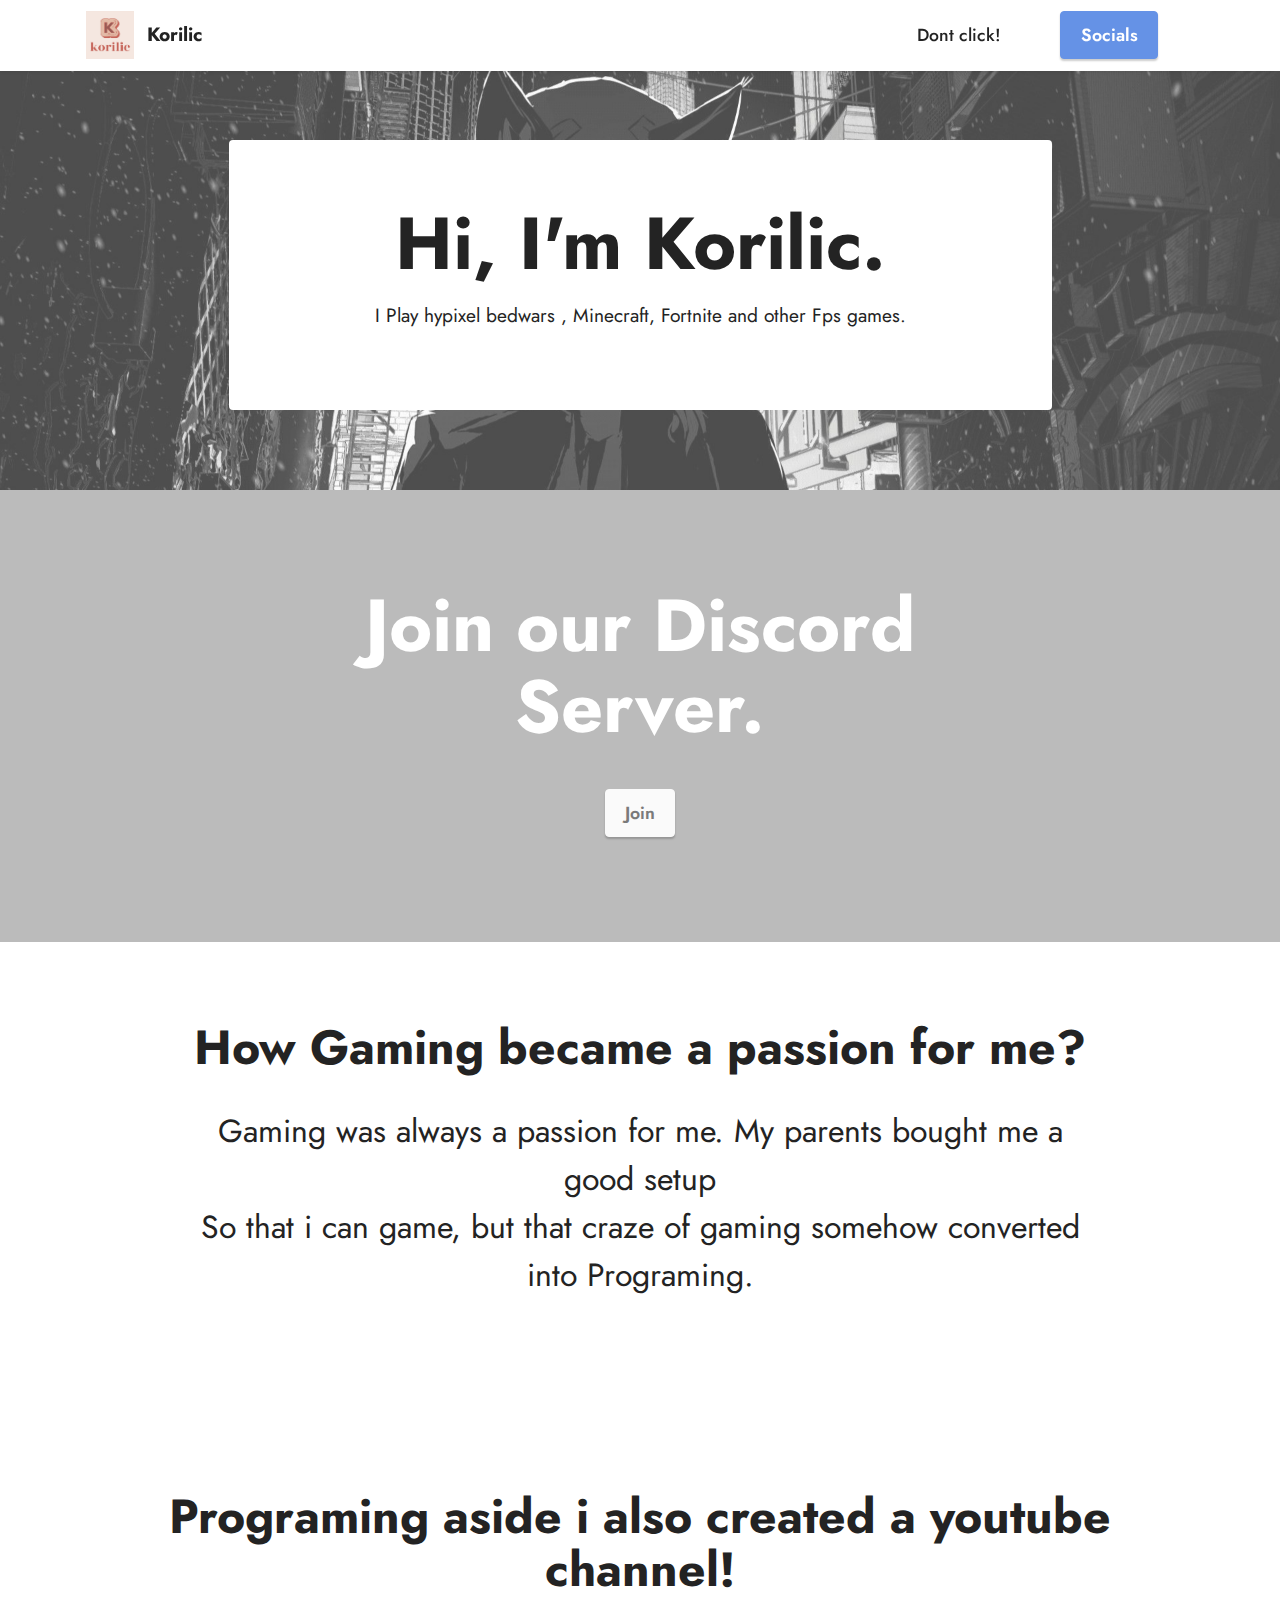
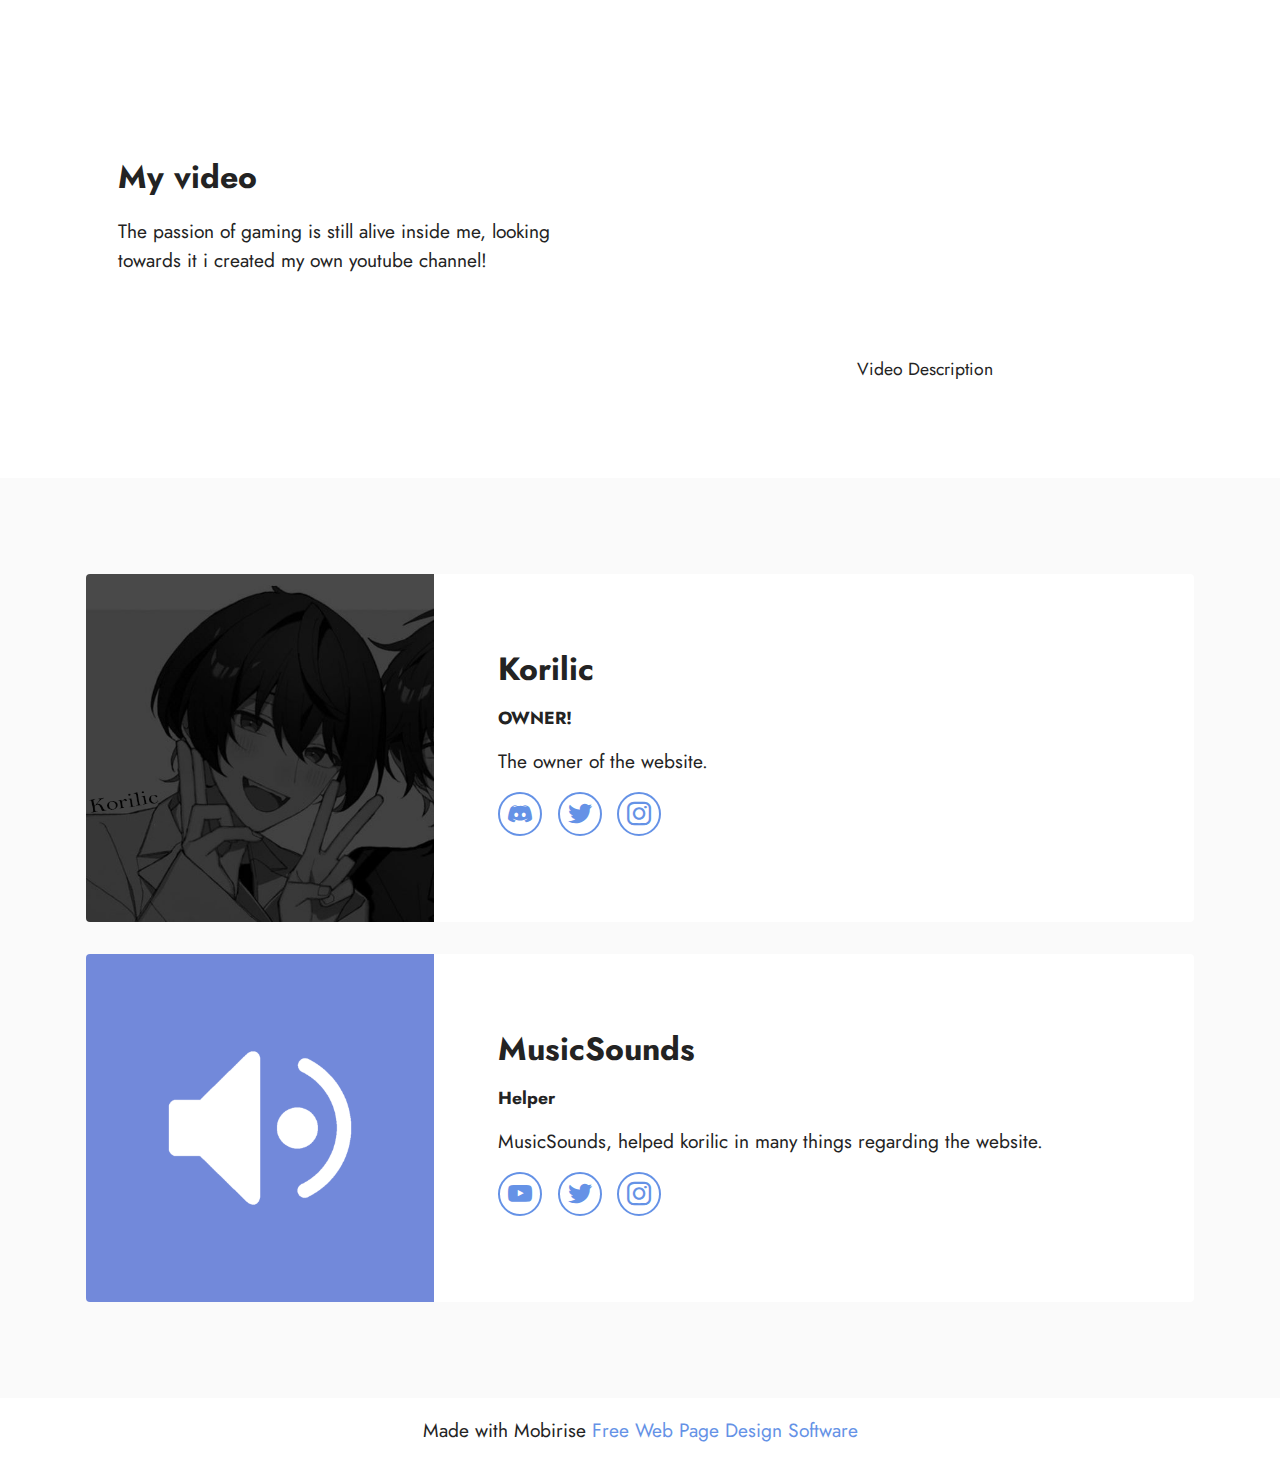
<file: index.html>
<!DOCTYPE html>
<html  >
<head>
  <!-- Site made with Mobirise Website Builder v5.6.8, https://mobirise.com -->
  <meta charset="UTF-8">
  <meta http-equiv="X-UA-Compatible" content="IE=edge">
  <meta name="generator" content="Mobirise v5.6.8, mobirise.com">
  <meta name="twitter:card" content="summary_large_image"/>
  <meta name="twitter:image:src" content="">
  <meta property="og:image" content="">
  <meta name="twitter:title" content="About">
  <meta name="viewport" content="width=device-width, initial-scale=1, minimum-scale=1">
  <link rel="shortcut icon" href="assets/images/screenshot-78.png" type="image/x-icon">
  <meta name="description" content="">
  
  
  <title>About</title>
  <link rel="stylesheet" href="assets/bootstrap/css/bootstrap.min.css">
  <link rel="stylesheet" href="assets/bootstrap/css/bootstrap-grid.min.css">
  <link rel="stylesheet" href="assets/bootstrap/css/bootstrap-reboot.min.css">
  <link rel="stylesheet" href="assets/parallax/jarallax.css">
  <link rel="stylesheet" href="assets/dropdown/css/style.css">
  <link rel="stylesheet" href="assets/socicon/css/styles.css">
  <link rel="stylesheet" href="assets/theme/css/style.css">
  <link rel="preload" href="https://fonts.googleapis.com/css?family=Jost:100,200,300,400,500,600,700,800,900,100i,200i,300i,400i,500i,600i,700i,800i,900i&display=swap" as="style" onload="this.onload=null;this.rel='stylesheet'">
  <noscript><link rel="stylesheet" href="https://fonts.googleapis.com/css?family=Jost:100,200,300,400,500,600,700,800,900,100i,200i,300i,400i,500i,600i,700i,800i,900i&display=swap"></noscript>
  <link rel="preload" as="style" href="assets/mobirise/css/mbr-additional.css"><link rel="stylesheet" href="assets/mobirise/css/mbr-additional.css" type="text/css">
  
  
  
  
</head>
<body>
  
  <section data-bs-version="5.1" class="menu menu2 cid-t9h3QOpby7" once="menu" id="menu2-a">
    
    <nav class="navbar navbar-dropdown navbar-fixed-top navbar-expand-lg">
        <div class="container">
            <div class="navbar-brand">
                <span class="navbar-logo">
                    <a href="https://mobiri.se">
                        <img src="assets/images/screenshot-78.png" alt="Mobirise Website Builder" style="height: 3rem;">
                    </a>
                </span>
                <span class="navbar-caption-wrap"><a class="navbar-caption text-black text-primary display-7" href="https://www.youtube.com/watch?v=CF3telHn9Hw" target="_blank">Korilic</a></span>
            </div>
            <button class="navbar-toggler" type="button" data-toggle="collapse" data-bs-toggle="collapse" data-target="#navbarSupportedContent" data-bs-target="#navbarSupportedContent" aria-controls="navbarNavAltMarkup" aria-expanded="false" aria-label="Toggle navigation">
                <div class="hamburger">
                    <span></span>
                    <span></span>
                    <span></span>
                    <span></span>
                </div>
            </button>
            <div class="collapse navbar-collapse" id="navbarSupportedContent">
                <ul class="navbar-nav nav-dropdown" data-app-modern-menu="true"><li class="nav-item"><a class="nav-link link text-black text-primary display-4" href="https://www.youtube.com/watch?v=CF3telHn9Hw" target="_blank">Dont click!</a>
                    </li></ul>
                
                <div class="navbar-buttons mbr-section-btn"><a class="btn btn-primary display-4" href="page1.html" target="_blank">Socials</a></div>
            </div>
        </div>
    </nav>
</section>

<section data-bs-version="5.1" class="header12 cid-t9h7mK0Rns mbr-parallax-background" id="header12-b">

    

    
    <div class="mbr-overlay" style="opacity: 0.3; background-color: rgb(255, 255, 255);">
    </div>
    <div class="container">
        <div class="row justify-content-center">
            <div class="card col-12 col-md-12 col-lg-9">
                <div class="card-wrapper">
                    <div class="card-box align-center">
                        <h1 class="card-title mbr-fonts-style mb-3 display-1"><strong>Hi, I'm Korilic.</strong></h1>
                        <p class="mbr-text mbr-fonts-style display-7">I Play hypixel bedwars , Minecraft, Fortnite and other Fps games.</p>
                        
                    </div>
                </div>
            </div>
        </div>
    </div>
</section>

<section data-bs-version="5.1" class="info1 cid-t9hc7AM8e1" id="info1-d">
    

    
    
    <div class="align-center container">
        <div class="row justify-content-center">
            <div class="col-12 col-lg-8">
                <h3 class="mbr-section-title mb-4 mbr-fonts-style display-1">
                    <strong>Join our Discord Server.</strong>
                </h3>
                
                <div class="mbr-section-btn"><a class="btn btn-white display-4" href="https://dsc.gg/Darkers" target="_blank">Join</a></div>
            </div>
        </div>
    </div>
</section>

<section data-bs-version="5.1" class="content4 cid-t9hfCyGv00" id="content4-e">
    

    
    
    <div class="container">
        <div class="row justify-content-center">
            <div class="title col-md-12 col-lg-10">
                <h3 class="mbr-section-title mbr-fonts-style align-center mb-4 display-2"><strong>How Gaming became a passion for me?</strong></h3>
                <h4 class="mbr-section-subtitle align-center mbr-fonts-style mb-4 display-5">Gaming was always a passion for me. My parents bought me a good setup<br>So that i can game, but that craze of gaming somehow converted<br>into Programing.</h4>
                
            </div>
        </div>
    </div>
</section>

<section data-bs-version="5.1" class="video5 cid-t9hk1l2TgJ" id="video5-f">
    

    
    
    <div class="container">
        <div class="title-wrapper mb-5">
            <h4 class="mbr-section-title mbr-fonts-style mb-0 display-2"><strong>Programing aside i also created a youtube channel!</strong></h4>
        </div>
        <div class="row align-items-center">
            <div class="col-12 col-lg-6 video-block">
                <div class="video-wrapper"><iframe class="mbr-embedded-video" src="https://www.youtube.com/embed/ftYp0x47joQ?rel=0&amp;amp;mute=1&amp;showinfo=0&amp;autoplay=0&amp;loop=0" width="1280" height="720" frameborder="0" allowfullscreen></iframe></div>
                <p class="mbr-description pt-2 mbr-fonts-style display-4">
                    Video Description</p>
            </div>
            <div class="col-12 col-lg">
                <div class="text-wrapper">
                    <h3 class="mbr-section-subtitle mbr-fonts-style mb-3 display-5"><strong>My video</strong></h3>
                    <p class="mbr-text mbr-fonts-style display-7">The passion of gaming is still alive inside me, looking towards it i created my own youtube channel!</p>
                </div>
            </div>
        </div>
    </div>
</section>

<section data-bs-version="5.1" class="team2 cid-t9hkSTt91T" xmlns="http://www.w3.org/1999/html" id="team2-h">
    

    
    
    <div class="container">
        <div class="card">
            <div class="card-wrapper">
                <div class="row align-items-center">
                    <div class="col-12 col-md-4">
                        <div class="image-wrapper">
                            <img src="assets/images/pfp.png" alt="MusicSounds">
                        </div>
                    </div>
                    <div class="col-12 col-md">
                        <div class="card-box">
                            <h5 class="card-title mbr-fonts-style m-0 mb-3 display-5"><strong>Korilic</strong></h5>
                            <h6 class="card-subtitle mbr-fonts-style mb-3 display-4"><strong>OWNER!</strong></h6>
                            <p class="mbr-text mbr-fonts-style display-7">The owner of the website.</p>
                            <div class="social-row display-7">
                                <div class="soc-item">
                                    <a href="https://dsc.gg/Darkers" target="_blank">
                                        <span class="mbr-iconfont socicon-discord socicon"></span>
                                    </a>
                                </div>
                                <div class="soc-item">
                                    <a href="https://twitter.com/ItzKorilic_" target="_blank">
                                        <span class="mbr-iconfont socicon-twitter socicon"></span>
                                    </a>
                                </div>
                                <div class="soc-item">
                                    <a href="https://instagram.com/kunal.61112_" target="_blank">
                                        <span class="mbr-iconfont socicon-instagram socicon"></span>
                                    </a>
                                </div>
                                
                                
                            </div>
                        </div>
                    </div>
                </div>
            </div>
        </div>
        <div class="card">
            <div class="card-wrapper">
                <div class="row align-items-center">
                    <div class="col-12 col-md-4">
                        <div class="image-wrapper">
                            <img src="assets/images/logo.gif" alt="MusicSounds">
                        </div>
                    </div>
                    <div class="col-12 col-md">
                        <div class="card-box">
                            <h5 class="card-title mbr-fonts-style m-0 mb-3 display-5"><strong>MusicSounds</strong></h5>
                            <h6 class="card-subtitle mbr-fonts-style mb-3 display-4"><strong>Helper</strong></h6>
                            <p class="mbr-text mbr-fonts-style display-7">MusicSounds, helped korilic in many things regarding the website.</p>
                            <div class="social-row display-7">
                                <div class="soc-item">
                                    <a href="https://https://www.youtube.com/MusicSounds" target="_blank">
                                        <span class="mbr-iconfont socicon-youtube socicon"></span>
                                    </a>
                                </div>
                                <div class="soc-item">
                                    <a href="https://https://twitter.com/MusicSounds1011" target="_blank">
                                        <span class="mbr-iconfont socicon-twitter socicon"></span>
                                    </a>
                                </div>
                                <div class="soc-item">
                                    <a href="https://https://www.instagram.com/MusicSounds1011/" target="_blank">
                                        <span class="mbr-iconfont socicon-instagram socicon"></span>
                                    </a>
                                </div>
                                
                                
                            </div>
                        </div>
                    </div>
                </div>
            </div>
        </div>
        
    </div>
</section><section class="display-7" style="padding: 0;align-items: center;justify-content: center;flex-wrap: wrap;    align-content: center;display: flex;position: relative;height: 4rem;"><a href="https://mobiri.se/2801402" style="flex: 1 1;height: 4rem;position: absolute;width: 100%;z-index: 1;"><img alt="" style="height: 4rem;" src="[data-uri]"></a><p style="margin: 0;text-align: center;" class="display-7">Made with Mobirise &#8204;</p><a style="z-index:1" href="https://mobirise.com/website-design-software.html">Free Web Page Design Software</a></section><script src="assets/bootstrap/js/bootstrap.bundle.min.js"></script>  <script src="assets/parallax/jarallax.js"></script>  <script src="assets/smoothscroll/smooth-scroll.js"></script>  <script src="assets/ytplayer/index.js"></script>  <script src="assets/dropdown/js/navbar-dropdown.js"></script>  <script src="assets/playervimeo/vimeo_player.js"></script>  <script src="assets/theme/js/script.js"></script>  
  
  
</body>
</html>
</file>
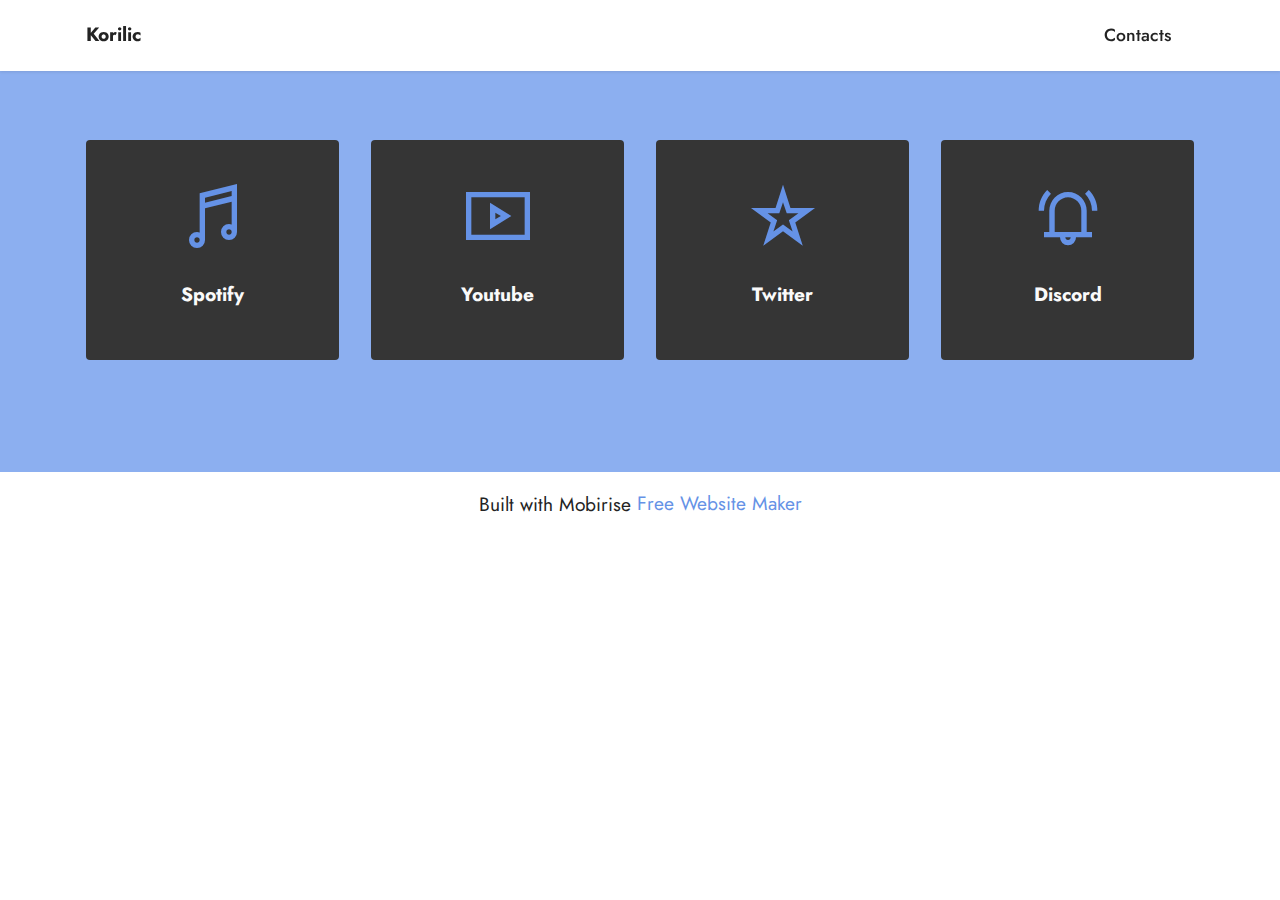
<file: page1.html>
<!DOCTYPE html>
<html  >
<head>
  <!-- Site made with Mobirise Website Builder v5.6.8, https://mobirise.com -->
  <meta charset="UTF-8">
  <meta http-equiv="X-UA-Compatible" content="IE=edge">
  <meta name="generator" content="Mobirise v5.6.8, mobirise.com">
  <meta name="twitter:card" content="summary_large_image"/>
  <meta name="twitter:image:src" content="">
  <meta property="og:image" content="">
  <meta name="twitter:title" content="Socials">
  <meta name="viewport" content="width=device-width, initial-scale=1, minimum-scale=1">
  <link rel="shortcut icon" href="assets/images/screenshot-78.png" type="image/x-icon">
  <meta name="description" content="">
  
  
  <title>Socials</title>
  <link rel="stylesheet" href="assets/web/assets/mobirise-icons2/mobirise2.css">
  <link rel="stylesheet" href="assets/bootstrap/css/bootstrap.min.css">
  <link rel="stylesheet" href="assets/bootstrap/css/bootstrap-grid.min.css">
  <link rel="stylesheet" href="assets/bootstrap/css/bootstrap-reboot.min.css">
  <link rel="stylesheet" href="assets/dropdown/css/style.css">
  <link rel="stylesheet" href="assets/socicon/css/styles.css">
  <link rel="stylesheet" href="assets/theme/css/style.css">
  <link rel="preload" href="https://fonts.googleapis.com/css?family=Jost:100,200,300,400,500,600,700,800,900,100i,200i,300i,400i,500i,600i,700i,800i,900i&display=swap" as="style" onload="this.onload=null;this.rel='stylesheet'">
  <noscript><link rel="stylesheet" href="https://fonts.googleapis.com/css?family=Jost:100,200,300,400,500,600,700,800,900,100i,200i,300i,400i,500i,600i,700i,800i,900i&display=swap"></noscript>
  <link rel="preload" as="style" href="assets/mobirise/css/mbr-additional.css"><link rel="stylesheet" href="assets/mobirise/css/mbr-additional.css" type="text/css">
  
  
  
  
</head>
<body>
  
  <section data-bs-version="5.1" class="menu menu1 cid-t9hrAdhHUp" once="menu" id="menu1-o">
    

    <nav class="navbar navbar-dropdown navbar-fixed-top navbar-expand-lg">
        <div class="container">
            <div class="navbar-brand">
                
                <span class="navbar-caption-wrap"><a class="navbar-caption text-black text-primary display-7" href="https://www.youtube.com/watch?v=CF3telHn9Hw" target="_blank">Korilic</a></span>
            </div>
            <button class="navbar-toggler" type="button" data-toggle="collapse" data-bs-toggle="collapse" data-target="#navbarSupportedContent" data-bs-target="#navbarSupportedContent" aria-controls="navbarNavAltMarkup" aria-expanded="false" aria-label="Toggle navigation">
                <div class="hamburger">
                    <span></span>
                    <span></span>
                    <span></span>
                    <span></span>
                </div>
            </button>
            <div class="collapse navbar-collapse" id="navbarSupportedContent">
                <ul class="navbar-nav nav-dropdown nav-right" data-app-modern-menu="true"><li class="nav-item"><a class="nav-link link text-black text-primary display-4" href="https://www.youtube.com/watch?v=CF3telHn9Hw" target="_blank">Contacts</a>
                    </li></ul>
                
                
            </div>
        </div>
    </nav>
</section>

<section data-bs-version="5.1" class="features1 cid-t9hoXaMq5k" id="features2-n">

    

    
    
    <div class="container">
        <div class="row justify-content-center">
            <div class="col-12 col-md-6 col-lg-3">
                <div class="card-wrapper">
                    <div class="card-box align-center">
                        <a href="https://open.spotify.com/playlist/67pfFUW4j284etxTQFZgFl?si=e802e1d8091c4dd1" target="_blank"><span class="mbr-iconfont mobi-mbri-music mobi-mbri"></span></a>
                        <h4 class="card-title align-center mbr-black mbr-fonts-style display-7"><strong>Spotify</strong></h4>
                    </div>
                </div>
            </div>
            <div class="col-12 col-md-6 col-lg-3">
                <div class="card-wrapper">
                    <div class="card-box align-center">
                        <a href="https://www.youtube.com/channel/UCDk1lc_B9eDytVIGZuE0C-A" target="_blank"><span class="mbr-iconfont mobi-mbri-video-play mobi-mbri"></span></a>
                        <h4 class="card-title align-center mbr-black mbr-fonts-style display-7"><strong>Youtube</strong></h4>
                    </div>
                </div>
            </div>
            <div class="col-12 col-md-6 col-lg-3">
                <div class="card-wrapper">
                    <div class="card-box align-center">
                        <a href="https://twitter.com/ItzKorilic_" target="_blank"><span class="mbr-iconfont mobi-mbri-star mobi-mbri"></span></a>
                        <h4 class="card-title align-center mbr-black mbr-fonts-style display-7"><strong>Twitter</strong></h4>
                    </div>
                </div>
            </div>
            <div class="col-12 col-md-6 col-lg-3">
                <div class="card-wrapper">
                    <div class="card-box align-center">
                        <a href="https://dsc.gg/Darkers" target="_blank"><span class="mbr-iconfont mobi-mbri-alert mobi-mbri"></span></a>
                        <h4 class="card-title align-center mbr-black mbr-fonts-style display-7"><strong>Discord</strong></h4>
                    </div>
                </div>
            </div>
        </div>
    </div>
</section><section class="display-7" style="padding: 0;align-items: center;justify-content: center;flex-wrap: wrap;    align-content: center;display: flex;position: relative;height: 4rem;"><a href="https://mobiri.se/2801402" style="flex: 1 1;height: 4rem;position: absolute;width: 100%;z-index: 1;"><img alt="" style="height: 4rem;" src="[data-uri]"></a><p style="margin: 0;text-align: center;" class="display-7">Built with Mobirise &#8204;</p><a style="z-index:1" href="https://mobirise.com/website-maker.html">Free Website Maker</a></section><script src="assets/bootstrap/js/bootstrap.bundle.min.js"></script>  <script src="assets/smoothscroll/smooth-scroll.js"></script>  <script src="assets/ytplayer/index.js"></script>  <script src="assets/dropdown/js/navbar-dropdown.js"></script>  <script src="assets/theme/js/script.js"></script>  
  
  
</body>
</html>
</file>
<file: assets/parallax/jarallax.css>
.jarallax {
    position: relative;
    z-index: 0;
}
.jarallax > .jarallax-img {
    position: absolute;
    object-fit: cover;
    /* support for plugin https://github.com/bfred-it/object-fit-images */
    font-family: 'object-fit: cover;';
    top: 0;
    left: 0;
    width: 100%;
    height: 100%;
    z-index: -1;
}
</file>
<file: assets/dropdown/css/style.css>
.navbar-dropdown {
  left: 0;
  padding: 0;
  position: absolute;
  right: 0;
  top: 0;
  transition: all 0.45s ease;
  z-index: 1030;
  background: #282828; }
  .navbar-dropdown .navbar-logo {
    margin-right: 0.8rem;
    transition: margin 0.3s ease-in-out;
    vertical-align: middle; }
    .navbar-dropdown .navbar-logo img {
      height: 3.125rem;
      transition: all 0.3s ease-in-out; }
    .navbar-dropdown .navbar-logo.mbr-iconfont {
      font-size: 3.125rem;
      line-height: 3.125rem; }
  .navbar-dropdown .navbar-caption {
    font-weight: 700;
    white-space: normal;
    vertical-align: -4px;
    line-height: 3.125rem !important; }
    .navbar-dropdown .navbar-caption, .navbar-dropdown .navbar-caption:hover {
      color: inherit;
      text-decoration: none; }
  .navbar-dropdown .mbr-iconfont + .navbar-caption {
    vertical-align: -1px; }
  .navbar-dropdown.navbar-fixed-top {
    position: fixed; }
  .navbar-dropdown .navbar-brand span {
    vertical-align: -4px; }
  .navbar-dropdown.bg-color.transparent {
    background: none; }
  .navbar-dropdown.navbar-short .navbar-brand {
    padding: 0.625rem 0; }
    .navbar-dropdown.navbar-short .navbar-brand span {
      vertical-align: -1px; }
  .navbar-dropdown.navbar-short .navbar-caption {
    line-height: 2.375rem !important;
    vertical-align: -2px; }
  .navbar-dropdown.navbar-short .navbar-logo {
    margin-right: 0.5rem; }
    .navbar-dropdown.navbar-short .navbar-logo img {
      height: 2.375rem; }
    .navbar-dropdown.navbar-short .navbar-logo.mbr-iconfont {
      font-size: 2.375rem;
      line-height: 2.375rem; }
  .navbar-dropdown.navbar-short .mbr-table-cell {
    height: 3.625rem; }
  .navbar-dropdown .navbar-close {
    left: 0.6875rem;
    position: fixed;
    top: 0.75rem;
    z-index: 1000; }
  .navbar-dropdown .hamburger-icon {
    content: "";
    display: inline-block;
    vertical-align: middle;
    width: 16px;
    -webkit-box-shadow: 0 -6px 0 1px #282828,0 0 0 1px #282828,0 6px 0 1px #282828;
    -moz-box-shadow: 0 -6px 0 1px #282828,0 0 0 1px #282828,0 6px 0 1px #282828;
    box-shadow: 0 -6px 0 1px #282828,0 0 0 1px #282828,0 6px 0 1px #282828; }

.dropdown-menu .dropdown-toggle[data-toggle="dropdown-submenu"]::after {
  border-bottom: 0.35em solid transparent;
  border-left: 0.35em solid;
  border-right: 0;
  border-top: 0.35em solid transparent;
  margin-left: 0.3rem; }

.dropdown-menu .dropdown-item:focus {
  outline: 0; }

.nav-dropdown {
  font-size: 0.75rem;
  font-weight: 500;
  height: auto !important; }
  .nav-dropdown .nav-btn {
    padding-left: 1rem; }
  .nav-dropdown .link {
    margin: .667em 1.667em;
    font-weight: 500;
    padding: 0;
    transition: color .2s ease-in-out; }
    .nav-dropdown .link.dropdown-toggle {
      margin-right: 2.583em; }
      .nav-dropdown .link.dropdown-toggle::after {
        margin-left: .25rem;
        border-top: 0.35em solid;
        border-right: 0.35em solid transparent;
        border-left: 0.35em solid transparent;
        border-bottom: 0; }
      .nav-dropdown .link.dropdown-toggle[aria-expanded="true"] {
        margin: 0;
        padding: 0.667em 3.263em  0.667em 1.667em; }
  .nav-dropdown .link::after,
  .nav-dropdown .dropdown-item::after {
    color: inherit; }
  .nav-dropdown .btn {
    font-size: 0.75rem;
    font-weight: 700;
    letter-spacing: 0;
    margin-bottom: 0;
    padding-left: 1.25rem;
    padding-right: 1.25rem; }
  .nav-dropdown .dropdown-menu {
    border-radius: 0;
    border: 0;
    left: 0;
    margin: 0;
    padding-bottom: 1.25rem;
    padding-top: 1.25rem;
    position: relative; }
  .nav-dropdown .dropdown-submenu {
    margin-left: 0.125rem;
    top: 0; }
  .nav-dropdown .dropdown-item {
    font-weight: 500;
    line-height: 2;
    padding: 0.3846em 4.615em 0.3846em 1.5385em;
    position: relative;
    transition: color .2s ease-in-out, background-color .2s ease-in-out; }
    .nav-dropdown .dropdown-item::after {
      margin-top: -0.3077em;
      position: absolute;
      right: 1.1538em;
      top: 50%; }
    .nav-dropdown .dropdown-item:focus, .nav-dropdown .dropdown-item:hover {
      background: none; }

@media (max-width: 767px) {
  .nav-dropdown.navbar-toggleable-sm {
    bottom: 0;
    display: none;
    left: 0;
    overflow-x: hidden;
    position: fixed;
    top: 0;
    transform: translateX(-100%);
    -ms-transform: translateX(-100%);
    -webkit-transform: translateX(-100%);
    width: 18.75rem;
    z-index: 999; } }
.nav-dropdown.navbar-toggleable-xl {
  bottom: 0;
  display: none;
  left: 0;
  overflow-x: hidden;
  position: fixed;
  top: 0;
  transform: translateX(-100%);
  -ms-transform: translateX(-100%);
  -webkit-transform: translateX(-100%);
  width: 18.75rem;
  z-index: 999; }

.nav-dropdown-sm {
  display: block !important;
  overflow-x: hidden;
  overflow: auto;
  padding-top: 3.875rem; }
  .nav-dropdown-sm::after {
    content: "";
    display: block;
    height: 3rem;
    width: 100%; }
  .nav-dropdown-sm.collapse.in ~ .navbar-close {
    display: block !important; }
  .nav-dropdown-sm.collapsing, .nav-dropdown-sm.collapse.in {
    transform: translateX(0);
    -ms-transform: translateX(0);
    -webkit-transform: translateX(0);
    transition: all 0.25s ease-out;
    -webkit-transition: all 0.25s ease-out;
    background: #282828; }
  .nav-dropdown-sm.collapsing[aria-expanded="false"] {
    transform: translateX(-100%);
    -ms-transform: translateX(-100%);
    -webkit-transform: translateX(-100%); }
  .nav-dropdown-sm .nav-item {
    display: block;
    margin-left: 0 !important;
    padding-left: 0; }
  .nav-dropdown-sm .link,
  .nav-dropdown-sm .dropdown-item {
    border-top: 1px dotted rgba(255, 255, 255, 0.1);
    font-size: 0.8125rem;
    line-height: 1.6;
    margin: 0 !important;
    padding: 0.875rem 2.4rem 0.875rem 1.5625rem !important;
    position: relative;
    white-space: normal; }
    .nav-dropdown-sm .link:focus, .nav-dropdown-sm .link:hover,
    .nav-dropdown-sm .dropdown-item:focus,
    .nav-dropdown-sm .dropdown-item:hover {
      background: rgba(0, 0, 0, 0.2) !important;
      color: #c0a375; }
  .nav-dropdown-sm .nav-btn {
    position: relative;
    padding: 1.5625rem 1.5625rem 0 1.5625rem; }
    .nav-dropdown-sm .nav-btn::before {
      border-top: 1px dotted rgba(255, 255, 255, 0.1);
      content: "";
      left: 0;
      position: absolute;
      top: 0;
      width: 100%; }
    .nav-dropdown-sm .nav-btn + .nav-btn {
      padding-top: 0.625rem; }
      .nav-dropdown-sm .nav-btn + .nav-btn::before {
        display: none; }
  .nav-dropdown-sm .btn {
    padding: 0.625rem 0; }
  .nav-dropdown-sm .dropdown-toggle[data-toggle="dropdown-submenu"]::after {
    margin-left: .25rem;
    border-top: 0.35em solid;
    border-right: 0.35em solid transparent;
    border-left: 0.35em solid transparent;
    border-bottom: 0; }
  .nav-dropdown-sm .dropdown-toggle[data-toggle="dropdown-submenu"][aria-expanded="true"]::after {
    border-top: 0;
    border-right: 0.35em solid transparent;
    border-left: 0.35em solid transparent;
    border-bottom: 0.35em solid; }
  .nav-dropdown-sm .dropdown-menu {
    margin: 0;
    padding: 0;
    position: relative;
    top: 0;
    left: 0;
    width: 100%;
    border: 0;
    float: none;
    border-radius: 0;
    background: none; }
  .nav-dropdown-sm .dropdown-submenu {
    left: 100%;
    margin-left: 0.125rem;
    margin-top: -1.25rem;
    top: 0; }

.navbar-toggleable-sm .nav-dropdown .dropdown-menu {
  position: absolute; }

.navbar-toggleable-sm .nav-dropdown .dropdown-submenu {
  left: 100%;
  margin-left: 0.125rem;
  margin-top: -1.25rem;
  top: 0; }

.navbar-toggleable-sm.opened .nav-dropdown .dropdown-menu {
  position: relative; }

.navbar-toggleable-sm.opened .nav-dropdown .dropdown-submenu {
  left: 0;
  margin-left: 00rem;
  margin-top: 0rem;
  top: 0; }

.is-builder .nav-dropdown.collapsing {
  transition: none !important; }
</file>
<file: assets/socicon/css/styles.css>
@charset "UTF-8";

@font-face {
  font-family: 'Socicon';
  src:  url('../fonts/socicon.eot');
  src:  url('../fonts/socicon.eot?#iefix') format('embedded-opentype'),
    url('../fonts/socicon.woff2') format('woff2'),
    url('../fonts/socicon.ttf') format('truetype'),
    url('../fonts/socicon.woff') format('woff'),
    url('../fonts/socicon.svg#socicon') format('svg');
  font-weight: normal;
  font-style: normal;
  font-display: swap;
}

[data-icon]:before {
  font-family: "socicon" !important;
  content: attr(data-icon);
  font-style: normal !important;
  font-weight: normal !important;
  font-variant: normal !important;
  text-transform: none !important;
  speak: none;
  line-height: 1;
  -webkit-font-smoothing: antialiased;
  -moz-osx-font-smoothing: grayscale;
}

[class^="socicon-"], [class*=" socicon-"] {
  /* use !important to prevent issues with browser extensions that change fonts */
  font-family: 'Socicon' !important;
  speak: none;
  font-style: normal;
  font-weight: normal;
  font-variant: normal;
  text-transform: none;
  line-height: 1;

  /* Better Font Rendering =========== */
  -webkit-font-smoothing: antialiased;
  -moz-osx-font-smoothing: grayscale;
}

.socicon-eitaa:before {
  content: "\e97c";
}
.socicon-soroush:before {
  content: "\e97d";
}
.socicon-bale:before {
  content: "\e97e";
}
.socicon-zazzle:before {
  content: "\e97b";
}
.socicon-society6:before {
  content: "\e97a";
}
.socicon-redbubble:before {
  content: "\e979";
}
.socicon-avvo:before {
  content: "\e978";
}
.socicon-stitcher:before {
  content: "\e977";
}
.socicon-googlehangouts:before {
  content: "\e974";
}
.socicon-dlive:before {
  content: "\e975";
}
.socicon-vsco:before {
  content: "\e976";
}
.socicon-flipboard:before {
  content: "\e973";
}
.socicon-ubuntu:before {
  content: "\e958";
}
.socicon-artstation:before {
  content: "\e959";
}
.socicon-invision:before {
  content: "\e95a";
}
.socicon-torial:before {
  content: "\e95b";
}
.socicon-collectorz:before {
  content: "\e95c";
}
.socicon-seenthis:before {
  content: "\e95d";
}
.socicon-googleplaymusic:before {
  content: "\e95e";
}
.socicon-debian:before {
  content: "\e95f";
}
.socicon-filmfreeway:before {
  content: "\e960";
}
.socicon-gnome:before {
  content: "\e961";
}
.socicon-itchio:before {
  content: "\e962";
}
.socicon-jamendo:before {
  content: "\e963";
}
.socicon-mix:before {
  content: "\e964";
}
.socicon-sharepoint:before {
  content: "\e965";
}
.socicon-tinder:before {
  content: "\e966";
}
.socicon-windguru:before {
  content: "\e967";
}
.socicon-cdbaby:before {
  content: "\e968";
}
.socicon-elementaryos:before {
  content: "\e969";
}
.socicon-stage32:before {
  content: "\e96a";
}
.socicon-tiktok:before {
  content: "\e96b";
}
.socicon-gitter:before {
  content: "\e96c";
}
.socicon-letterboxd:before {
  content: "\e96d";
}
.socicon-threema:before {
  content: "\e96e";
}
.socicon-splice:before {
  content: "\e96f";
}
.socicon-metapop:before {
  content: "\e970";
}
.socicon-naver:before {
  content: "\e971";
}
.socicon-remote:before {
  content: "\e972";
}
.socicon-internet:before {
  content: "\e957";
}
.socicon-moddb:before {
  content: "\e94b";
}
.socicon-indiedb:before {
  content: "\e94c";
}
.socicon-traxsource:before {
  content: "\e94d";
}
.socicon-gamefor:before {
  content: "\e94e";
}
.socicon-pixiv:before {
  content: "\e94f";
}
.socicon-myanimelist:before {
  content: "\e950";
}
.socicon-blackberry:before {
  content: "\e951";
}
.socicon-wickr:before {
  content: "\e952";
}
.socicon-spip:before {
  content: "\e953";
}
.socicon-napster:before {
  content: "\e954";
}
.socicon-beatport:before {
  content: "\e955";
}
.socicon-hackerone:before {
  content: "\e956";
}
.socicon-hackernews:before {
  content: "\e946";
}
.socicon-smashwords:before {
  content: "\e947";
}
.socicon-kobo:before {
  content: "\e948";
}
.socicon-bookbub:before {
  content: "\e949";
}
.socicon-mailru:before {
  content: "\e94a";
}
.socicon-gitlab:before {
  content: "\e945";
}
.socicon-instructables:before {
  content: "\e944";
}
.socicon-portfolio:before {
  content: "\e943";
}
.socicon-codered:before {
  content: "\e940";
}
.socicon-origin:before {
  content: "\e941";
}
.socicon-nextdoor:before {
  content: "\e942";
}
.socicon-udemy:before {
  content: "\e93f";
}
.socicon-livemaster:before {
  content: "\e93e";
}
.socicon-crunchbase:before {
  content: "\e93b";
}
.socicon-homefy:before {
  content: "\e93c";
}
.socicon-calendly:before {
  content: "\e93d";
}
.socicon-realtor:before {
  content: "\e90f";
}
.socicon-tidal:before {
  content: "\e910";
}
.socicon-qobuz:before {
  content: "\e911";
}
.socicon-natgeo:before {
  content: "\e912";
}
.socicon-mastodon:before {
  content: "\e913";
}
.socicon-unsplash:before {
  content: "\e914";
}
.socicon-homeadvisor:before {
  content: "\e915";
}
.socicon-angieslist:before {
  content: "\e916";
}
.socicon-codepen:before {
  content: "\e917";
}
.socicon-slack:before {
  content: "\e918";
}
.socicon-openaigym:before {
  content: "\e919";
}
.socicon-logmein:before {
  content: "\e91a";
}
.socicon-fiverr:before {
  content: "\e91b";
}
.socicon-gotomeeting:before {
  content: "\e91c";
}
.socicon-aliexpress:before {
  content: "\e91d";
}
.socicon-guru:before {
  content: "\e91e";
}
.socicon-appstore:before {
  content: "\e91f";
}
.socicon-homes:before {
  content: "\e920";
}
.socicon-zoom:before {
  content: "\e921";
}
.socicon-alibaba:before {
  content: "\e922";
}
.socicon-craigslist:before {
  content: "\e923";
}
.socicon-wix:before {
  content: "\e924";
}
.socicon-redfin:before {
  content: "\e925";
}
.socicon-googlecalendar:before {
  content: "\e926";
}
.socicon-shopify:before {
  content: "\e927";
}
.socicon-freelancer:before {
  content: "\e928";
}
.socicon-seedrs:before {
  content: "\e929";
}
.socicon-bing:before {
  content: "\e92a";
}
.socicon-doodle:before {
  content: "\e92b";
}
.socicon-bonanza:before {
  content: "\e92c";
}
.socicon-squarespace:before {
  content: "\e92d";
}
.socicon-toptal:before {
  content: "\e92e";
}
.socicon-gust:before {
  content: "\e92f";
}
.socicon-ask:before {
  content: "\e930";
}
.socicon-trulia:before {
  content: "\e931";
}
.socicon-loomly:before {
  content: "\e932";
}
.socicon-ghost:before {
  content: "\e933";
}
.socicon-upwork:before {
  content: "\e934";
}
.socicon-fundable:before {
  content: "\e935";
}
.socicon-booking:before {
  content: "\e936";
}
.socicon-googlemaps:before {
  content: "\e937";
}
.socicon-zillow:before {
  content: "\e938";
}
.socicon-niconico:before {
  content: "\e939";
}
.socicon-toneden:before {
  content: "\e93a";
}
.socicon-augment:before {
  content: "\e908";
}
.socicon-bitbucket:before {
  content: "\e909";
}
.socicon-fyuse:before {
  content: "\e90a";
}
.socicon-yt-gaming:before {
  content: "\e90b";
}
.socicon-sketchfab:before {
  content: "\e90c";
}
.socicon-mobcrush:before {
  content: "\e90d";
}
.socicon-microsoft:before {
  content: "\e90e";
}
.socicon-pandora:before {
  content: "\e907";
}
.socicon-messenger:before {
  content: "\e906";
}
.socicon-gamewisp:before {
  content: "\e905";
}
.socicon-bloglovin:before {
  content: "\e904";
}
.socicon-tunein:before {
  content: "\e903";
}
.socicon-gamejolt:before {
  content: "\e901";
}
.socicon-trello:before {
  content: "\e902";
}
.socicon-spreadshirt:before {
  content: "\e900";
}
.socicon-500px:before {
  content: "\e000";
}
.socicon-8tracks:before {
  content: "\e001";
}
.socicon-airbnb:before {
  content: "\e002";
}
.socicon-alliance:before {
  content: "\e003";
}
.socicon-amazon:before {
  content: "\e004";
}
.socicon-amplement:before {
  content: "\e005";
}
.socicon-android:before {
  content: "\e006";
}
.socicon-angellist:before {
  content: "\e007";
}
.socicon-apple:before {
  content: "\e008";
}
.socicon-appnet:before {
  content: "\e009";
}
.socicon-baidu:before {
  content: "\e00a";
}
.socicon-bandcamp:before {
  content: "\e00b";
}
.socicon-battlenet:before {
  content: "\e00c";
}
.socicon-mixer:before {
  content: "\e00d";
}
.socicon-bebee:before {
  content: "\e00e";
}
.socicon-bebo:before {
  content: "\e00f";
}
.socicon-behance:before {
  content: "\e010";
}
.socicon-blizzard:before {
  content: "\e011";
}
.socicon-blogger:before {
  content: "\e012";
}
.socicon-buffer:before {
  content: "\e013";
}
.socicon-chrome:before {
  content: "\e014";
}
.socicon-coderwall:before {
  content: "\e015";
}
.socicon-curse:before {
  content: "\e016";
}
.socicon-dailymotion:before {
  content: "\e017";
}
.socicon-deezer:before {
  content: "\e018";
}
.socicon-delicious:before {
  content: "\e019";
}
.socicon-deviantart:before {
  content: "\e01a";
}
.socicon-diablo:before {
  content: "\e01b";
}
.socicon-digg:before {
  content: "\e01c";
}
.socicon-discord:before {
  content: "\e01d";
}
.socicon-disqus:before {
  content: "\e01e";
}
.socicon-douban:before {
  content: "\e01f";
}
.socicon-draugiem:before {
  content: "\e020";
}
.socicon-dribbble:before {
  content: "\e021";
}
.socicon-drupal:before {
  content: "\e022";
}
.socicon-ebay:before {
  content: "\e023";
}
.socicon-ello:before {
  content: "\e024";
}
.socicon-endomodo:before {
  content: "\e025";
}
.socicon-envato:before {
  content: "\e026";
}
.socicon-etsy:before {
  content: "\e027";
}
.socicon-facebook:before {
  content: "\e028";
}
.socicon-feedburner:before {
  content: "\e029";
}
.socicon-filmweb:before {
  content: "\e02a";
}
.socicon-firefox:before {
  content: "\e02b";
}
.socicon-flattr:before {
  content: "\e02c";
}
.socicon-flickr:before {
  content: "\e02d";
}
.socicon-formulr:before {
  content: "\e02e";
}
.socicon-forrst:before {
  content: "\e02f";
}
.socicon-foursquare:before {
  content: "\e030";
}
.socicon-friendfeed:before {
  content: "\e031";
}
.socicon-github:before {
  content: "\e032";
}
.socicon-goodreads:before {
  content: "\e033";
}
.socicon-google:before {
  content: "\e034";
}
.socicon-googlescholar:before {
  content: "\e035";
}
.socicon-googlegroups:before {
  content: "\e036";
}
.socicon-googlephotos:before {
  content: "\e037";
}
.socicon-googleplus:before {
  content: "\e038";
}
.socicon-grooveshark:before {
  content: "\e039";
}
.socicon-hackerrank:before {
  content: "\e03a";
}
.socicon-hearthstone:before {
  content: "\e03b";
}
.socicon-hellocoton:before {
  content: "\e03c";
}
.socicon-heroes:before {
  content: "\e03d";
}
.socicon-smashcast:before {
  content: "\e03e";
}
.socicon-horde:before {
  content: "\e03f";
}
.socicon-houzz:before {
  content: "\e040";
}
.socicon-icq:before {
  content: "\e041";
}
.socicon-identica:before {
  content: "\e042";
}
.socicon-imdb:before {
  content: "\e043";
}
.socicon-instagram:before {
  content: "\e044";
}
.socicon-issuu:before {
  content: "\e045";
}
.socicon-istock:before {
  content: "\e046";
}
.socicon-itunes:before {
  content: "\e047";
}
.socicon-keybase:before {
  content: "\e048";
}
.socicon-lanyrd:before {
  content: "\e049";
}
.socicon-lastfm:before {
  content: "\e04a";
}
.socicon-line:before {
  content: "\e04b";
}
.socicon-linkedin:before {
  content: "\e04c";
}
.socicon-livejournal:before {
  content: "\e04d";
}
.socicon-lyft:before {
  content: "\e04e";
}
.socicon-macos:before {
  content: "\e04f";
}
.socicon-mail:before {
  content: "\e050";
}
.socicon-medium:before {
  content: "\e051";
}
.socicon-meetup:before {
  content: "\e052";
}
.socicon-mixcloud:before {
  content: "\e053";
}
.socicon-modelmayhem:before {
  content: "\e054";
}
.socicon-mumble:before {
  content: "\e055";
}
.socicon-myspace:before {
  content: "\e056";
}
.socicon-newsvine:before {
  content: "\e057";
}
.socicon-nintendo:before {
  content: "\e058";
}
.socicon-npm:before {
  content: "\e059";
}
.socicon-odnoklassniki:before {
  content: "\e05a";
}
.socicon-openid:before {
  content: "\e05b";
}
.socicon-opera:before {
  content: "\e05c";
}
.socicon-outlook:before {
  content: "\e05d";
}
.socicon-overwatch:before {
  content: "\e05e";
}
.socicon-patreon:before {
  content: "\e05f";
}
.socicon-paypal:before {
  content: "\e060";
}
.socicon-periscope:before {
  content: "\e061";
}
.socicon-persona:before {
  content: "\e062";
}
.socicon-pinterest:before {
  content: "\e063";
}
.socicon-play:before {
  content: "\e064";
}
.socicon-player:before {
  content: "\e065";
}
.socicon-playstation:before {
  content: "\e066";
}
.socicon-pocket:before {
  content: "\e067";
}
.socicon-qq:before {
  content: "\e068";
}
.socicon-quora:before {
  content: "\e069";
}
.socicon-raidcall:before {
  content: "\e06a";
}
.socicon-ravelry:before {
  content: "\e06b";
}
.socicon-reddit:before {
  content: "\e06c";
}
.socicon-renren:before {
  content: "\e06d";
}
.socicon-researchgate:before {
  content: "\e06e";
}
.socicon-residentadvisor:before {
  content: "\e06f";
}
.socicon-reverbnation:before {
  content: "\e070";
}
.socicon-rss:before {
  content: "\e071";
}
.socicon-sharethis:before {
  content: "\e072";
}
.socicon-skype:before {
  content: "\e073";
}
.socicon-slideshare:before {
  content: "\e074";
}
.socicon-smugmug:before {
  content: "\e075";
}
.socicon-snapchat:before {
  content: "\e076";
}
.socicon-songkick:before {
  content: "\e077";
}
.socicon-soundcloud:before {
  content: "\e078";
}
.socicon-spotify:before {
  content: "\e079";
}
.socicon-stackexchange:before {
  content: "\e07a";
}
.socicon-stackoverflow:before {
  content: "\e07b";
}
.socicon-starcraft:before {
  content: "\e07c";
}
.socicon-stayfriends:before {
  content: "\e07d";
}
.socicon-steam:before {
  content: "\e07e";
}
.socicon-storehouse:before {
  content: "\e07f";
}
.socicon-strava:before {
  content: "\e080";
}
.socicon-streamjar:before {
  content: "\e081";
}
.socicon-stumbleupon:before {
  content: "\e082";
}
.socicon-swarm:before {
  content: "\e083";
}
.socicon-teamspeak:before {
  content: "\e084";
}
.socicon-teamviewer:before {
  content: "\e085";
}
.socicon-technorati:before {
  content: "\e086";
}
.socicon-telegram:before {
  content: "\e087";
}
.socicon-tripadvisor:before {
  content: "\e088";
}
.socicon-tripit:before {
  content: "\e089";
}
.socicon-triplej:before {
  content: "\e08a";
}
.socicon-tumblr:before {
  content: "\e08b";
}
.socicon-twitch:before {
  content: "\e08c";
}
.socicon-twitter:before {
  content: "\e08d";
}
.socicon-uber:before {
  content: "\e08e";
}
.socicon-ventrilo:before {
  content: "\e08f";
}
.socicon-viadeo:before {
  content: "\e090";
}
.socicon-viber:before {
  content: "\e091";
}
.socicon-viewbug:before {
  content: "\e092";
}
.socicon-vimeo:before {
  content: "\e093";
}
.socicon-vine:before {
  content: "\e094";
}
.socicon-vkontakte:before {
  content: "\e095";
}
.socicon-warcraft:before {
  content: "\e096";
}
.socicon-wechat:before {
  content: "\e097";
}
.socicon-weibo:before {
  content: "\e098";
}
.socicon-whatsapp:before {
  content: "\e099";
}
.socicon-wikipedia:before {
  content: "\e09a";
}
.socicon-windows:before {
  content: "\e09b";
}
.socicon-wordpress:before {
  content: "\e09c";
}
.socicon-wykop:before {
  content: "\e09d";
}
.socicon-xbox:before {
  content: "\e09e";
}
.socicon-xing:before {
  content: "\e09f";
}
.socicon-yahoo:before {
  content: "\e0a0";
}
.socicon-yammer:before {
  content: "\e0a1";
}
.socicon-yandex:before {
  content: "\e0a2";
}
.socicon-yelp:before {
  content: "\e0a3";
}
.socicon-younow:before {
  content: "\e0a4";
}
.socicon-youtube:before {
  content: "\e0a5";
}
.socicon-zapier:before {
  content: "\e0a6";
}
.socicon-zerply:before {
  content: "\e0a7";
}
.socicon-zomato:before {
  content: "\e0a8";
}
.socicon-zynga:before {
  content: "\e0a9";
}
</file>
<file: assets/theme/css/style.css>
@charset "UTF-8";
section {
  background-color: #ffffff;
}

body {
  font-style: normal;
  line-height: 1.5;
  font-weight: 400;
  color: #232323;
  position: relative;
}

button {
  background-color: transparent;
  border-color: transparent;
}

section,
.container,
.container-fluid {
  position: relative;
  word-wrap: break-word;
}

a.mbr-iconfont:hover {
  text-decoration: none;
}

.article .lead p,
.article .lead ul,
.article .lead ol,
.article .lead pre,
.article .lead blockquote {
  margin-bottom: 0;
}

a {
  font-style: normal;
  font-weight: 400;
  cursor: pointer;
}
a, a:hover {
  text-decoration: none;
}

.mbr-section-title {
  font-style: normal;
  line-height: 1.3;
}

.mbr-section-subtitle {
  line-height: 1.3;
}

.mbr-text {
  font-style: normal;
  line-height: 1.7;
}

h1,
h2,
h3,
h4,
h5,
h6,
.display-1,
.display-2,
.display-4,
.display-5,
.display-7,
span,
p,
a {
  line-height: 1;
  word-break: break-word;
  word-wrap: break-word;
  font-weight: 400;
}

b,
strong {
  font-weight: bold;
}

input:-webkit-autofill, input:-webkit-autofill:hover, input:-webkit-autofill:focus, input:-webkit-autofill:active {
  transition-delay: 9999s;
  -webkit-transition-property: background-color, color;
  transition-property: background-color, color;
}

textarea[type=hidden] {
  display: none;
}

section {
  background-position: 50% 50%;
  background-repeat: no-repeat;
  background-size: cover;
}
section .mbr-background-video,
section .mbr-background-video-preview {
  position: absolute;
  bottom: 0;
  left: 0;
  right: 0;
  top: 0;
}

.hidden {
  visibility: hidden;
}

.mbr-z-index20 {
  z-index: 20;
}

/*! Base colors */
.mbr-white {
  color: #ffffff;
}

.mbr-black {
  color: #111111;
}

.mbr-bg-white {
  background-color: #ffffff;
}

.mbr-bg-black {
  background-color: #000000;
}

/*! Text-aligns */
.align-left {
  text-align: left;
}

.align-center {
  text-align: center;
}

.align-right {
  text-align: right;
}

/*! Font-weight  */
.mbr-light {
  font-weight: 300;
}

.mbr-regular {
  font-weight: 400;
}

.mbr-semibold {
  font-weight: 500;
}

.mbr-bold {
  font-weight: 700;
}

/*! Media  */
.media-content {
  flex-basis: 100%;
}

.media-container-row {
  display: flex;
  flex-direction: row;
  flex-wrap: wrap;
  justify-content: center;
  align-content: center;
  align-items: start;
}
.media-container-row .media-size-item {
  width: 400px;
}

.media-container-column {
  display: flex;
  flex-direction: column;
  flex-wrap: wrap;
  justify-content: center;
  align-content: center;
  align-items: stretch;
}
.media-container-column > * {
  width: 100%;
}

@media (min-width: 992px) {
  .media-container-row {
    flex-wrap: nowrap;
  }
}
figure {
  margin-bottom: 0;
  overflow: hidden;
}

figure[mbr-media-size] {
  transition: width 0.1s;
}

img,
iframe {
  display: block;
  width: 100%;
}

.card {
  background-color: transparent;
  border: none;
}

.card-box {
  width: 100%;
}

.card-img {
  text-align: center;
  flex-shrink: 0;
  -webkit-flex-shrink: 0;
}

.media {
  max-width: 100%;
  margin: 0 auto;
}

.mbr-figure {
  align-self: center;
}

.media-container > div {
  max-width: 100%;
}

.mbr-figure img,
.card-img img {
  width: 100%;
}

@media (max-width: 991px) {
  .media-size-item {
    width: auto !important;
  }

  .media {
    width: auto;
  }

  .mbr-figure {
    width: 100% !important;
  }
}
/*! Buttons */
.mbr-section-btn {
  margin-left: -0.6rem;
  margin-right: -0.6rem;
  font-size: 0;
}

.btn {
  font-weight: 600;
  border-width: 1px;
  font-style: normal;
  margin: 0.6rem 0.6rem;
  white-space: normal;
  transition: all 0.2s ease-in-out;
  display: inline-flex;
  align-items: center;
  justify-content: center;
  word-break: break-word;
}

.btn-sm {
  font-weight: 600;
  letter-spacing: 0px;
  transition: all 0.3s ease-in-out;
}

.btn-md {
  font-weight: 600;
  letter-spacing: 0px;
  transition: all 0.3s ease-in-out;
}

.btn-lg {
  font-weight: 600;
  letter-spacing: 0px;
  transition: all 0.3s ease-in-out;
}

.btn-form {
  margin: 0;
}
.btn-form:hover {
  cursor: pointer;
}

nav .mbr-section-btn {
  margin-left: 0rem;
  margin-right: 0rem;
}

/*! Btn icon margin */
.btn .mbr-iconfont,
.btn.btn-sm .mbr-iconfont {
  order: 1;
  cursor: pointer;
  margin-left: 0.5rem;
  vertical-align: sub;
}

.btn.btn-md .mbr-iconfont,
.btn.btn-md .mbr-iconfont {
  margin-left: 0.8rem;
}

.mbr-regular {
  font-weight: 400;
}

.mbr-semibold {
  font-weight: 500;
}

.mbr-bold {
  font-weight: 700;
}

[type=submit] {
  -webkit-appearance: none;
}

/*! Full-screen */
.mbr-fullscreen .mbr-overlay {
  min-height: 100vh;
}

.mbr-fullscreen {
  display: flex;
  display: -moz-flex;
  display: -ms-flex;
  display: -o-flex;
  align-items: center;
  min-height: 100vh;
  padding-top: 3rem;
  padding-bottom: 3rem;
}

/*! Map */
.map {
  height: 25rem;
  position: relative;
}
.map iframe {
  width: 100%;
  height: 100%;
}

/*! Scroll to top arrow */
.mbr-arrow-up {
  bottom: 25px;
  right: 90px;
  position: fixed;
  text-align: right;
  z-index: 5000;
  color: #ffffff;
  font-size: 22px;
}

.mbr-arrow-up a {
  background: rgba(0, 0, 0, 0.2);
  border-radius: 50%;
  color: #fff;
  display: inline-block;
  height: 60px;
  width: 60px;
  border: 2px solid #fff;
  outline-style: none !important;
  position: relative;
  text-decoration: none;
  transition: all 0.3s ease-in-out;
  cursor: pointer;
  text-align: center;
}
.mbr-arrow-up a:hover {
  background-color: rgba(0, 0, 0, 0.4);
}
.mbr-arrow-up a i {
  line-height: 60px;
}

.mbr-arrow-up-icon {
  display: block;
  color: #fff;
}

.mbr-arrow-up-icon::before {
  content: "›";
  display: inline-block;
  font-family: serif;
  font-size: 22px;
  line-height: 1;
  font-style: normal;
  position: relative;
  top: 6px;
  left: -4px;
  transform: rotate(-90deg);
}

/*! Arrow Down */
.mbr-arrow {
  position: absolute;
  bottom: 45px;
  left: 50%;
  width: 60px;
  height: 60px;
  cursor: pointer;
  background-color: rgba(80, 80, 80, 0.5);
  border-radius: 50%;
  transform: translateX(-50%);
}
@media (max-width: 767px) {
  .mbr-arrow {
    display: none;
  }
}
.mbr-arrow > a {
  display: inline-block;
  text-decoration: none;
  outline-style: none;
  -webkit-animation: arrowdown 1.7s ease-in-out infinite;
          animation: arrowdown 1.7s ease-in-out infinite;
  color: #ffffff;
}
.mbr-arrow > a > i {
  position: absolute;
  top: -2px;
  left: 15px;
  font-size: 2rem;
}

#scrollToTop a i::before {
  content: "";
  position: absolute;
  display: block;
  border-bottom: 2.5px solid #fff;
  border-left: 2.5px solid #fff;
  width: 27.8%;
  height: 27.8%;
  left: 50%;
  top: 51%;
  transform: translateY(-30%) translateX(-50%) rotate(135deg);
}

@keyframes arrowdown {
  0% {
    transform: translateY(0px);
  }
  50% {
    transform: translateY(-5px);
  }
  100% {
    transform: translateY(0px);
  }
}
@-webkit-keyframes arrowdown {
  0% {
    transform: translateY(0px);
  }
  50% {
    transform: translateY(-5px);
  }
  100% {
    transform: translateY(0px);
  }
}
@media (max-width: 500px) {
  .mbr-arrow-up {
    left: 0;
    right: 0;
    text-align: center;
  }
}
/*Gradients animation*/
@keyframes gradient-animation {
  from {
    background-position: 0% 100%;
    -webkit-animation-timing-function: ease-in-out;
            animation-timing-function: ease-in-out;
  }
  to {
    background-position: 100% 0%;
    -webkit-animation-timing-function: ease-in-out;
            animation-timing-function: ease-in-out;
  }
}
@-webkit-keyframes gradient-animation {
  from {
    background-position: 0% 100%;
    -webkit-animation-timing-function: ease-in-out;
            animation-timing-function: ease-in-out;
  }
  to {
    background-position: 100% 0%;
    -webkit-animation-timing-function: ease-in-out;
            animation-timing-function: ease-in-out;
  }
}
.bg-gradient {
  background-size: 200% 200%;
  animation: gradient-animation 5s infinite alternate;
  -webkit-animation: gradient-animation 5s infinite alternate;
}

.menu .navbar-brand {
  display: -webkit-flex;
}
.menu .navbar-brand span {
  display: flex;
  display: -webkit-flex;
}
.menu .navbar-brand .navbar-caption-wrap {
  display: -webkit-flex;
}
.menu .navbar-brand .navbar-logo img {
  display: -webkit-flex;
  width: auto;
}
@media (min-width: 768px) and (max-width: 991px) {
  .menu .navbar-toggleable-sm .navbar-nav {
    display: -ms-flexbox;
  }
}
@media (max-width: 991px) {
  .menu .navbar-collapse {
    max-height: 93.5vh;
  }
  .menu .navbar-collapse.show {
    overflow: auto;
  }
}
@media (min-width: 992px) {
  .menu .navbar-nav.nav-dropdown {
    display: -webkit-flex;
  }
  .menu .navbar-toggleable-sm .navbar-collapse {
    display: -webkit-flex !important;
  }
  .menu .collapsed .navbar-collapse {
    max-height: 93.5vh;
  }
  .menu .collapsed .navbar-collapse.show {
    overflow: auto;
  }
}
@media (max-width: 767px) {
  .menu .navbar-collapse {
    max-height: 80vh;
  }
}

.nav-link .mbr-iconfont {
  margin-right: 0.5rem;
}

.navbar {
  display: -webkit-flex;
  -webkit-flex-wrap: wrap;
  -webkit-align-items: center;
  -webkit-justify-content: space-between;
}

.navbar-collapse {
  -webkit-flex-basis: 100%;
  -webkit-flex-grow: 1;
  -webkit-align-items: center;
}

.nav-dropdown .link {
  padding: 0.667em 1.667em !important;
  margin: 0 !important;
}

.nav {
  display: -webkit-flex;
  -webkit-flex-wrap: wrap;
}

.row {
  display: -webkit-flex;
  -webkit-flex-wrap: wrap;
}

.justify-content-center {
  -webkit-justify-content: center;
}

.form-inline {
  display: -webkit-flex;
}

.card-wrapper {
  -webkit-flex: 1;
}

.carousel-control {
  z-index: 10;
  display: -webkit-flex;
}

.carousel-controls {
  display: -webkit-flex;
}

.media {
  display: -webkit-flex;
}

.form-group:focus {
  outline: none;
}

.jq-selectbox__select {
  padding: 7px 0;
  position: relative;
}

.jq-selectbox__dropdown {
  overflow: hidden;
  border-radius: 10px;
  position: absolute;
  top: 100%;
  left: 0 !important;
  width: 100% !important;
}

.jq-selectbox__trigger-arrow {
  right: 0;
  transform: translateY(-50%);
}

.jq-selectbox li {
  padding: 1.07em 0.5em;
}

input[type=range] {
  padding-left: 0 !important;
  padding-right: 0 !important;
}

.modal-dialog,
.modal-content {
  height: 100%;
}

.modal-dialog .carousel-inner {
  height: calc(100vh - 1.75rem);
}
@media (max-width: 575px) {
  .modal-dialog .carousel-inner {
    height: calc(100vh - 1rem);
  }
}

.carousel-item {
  text-align: center;
}

.carousel-item img {
  margin: auto;
}

.navbar-toggler {
  align-self: flex-start;
  padding: 0.25rem 0.75rem;
  font-size: 1.25rem;
  line-height: 1;
  background: transparent;
  border: 1px solid transparent;
  border-radius: 0.25rem;
}

.navbar-toggler:focus,
.navbar-toggler:hover {
  text-decoration: none;
  box-shadow: none;
}

.navbar-toggler-icon {
  display: inline-block;
  width: 1.5em;
  height: 1.5em;
  vertical-align: middle;
  content: "";
  background: no-repeat center center;
  background-size: 100% 100%;
}

.navbar-toggler-left {
  position: absolute;
  left: 1rem;
}

.navbar-toggler-right {
  position: absolute;
  right: 1rem;
}

.card-img {
  width: auto;
}

.menu .navbar.collapsed:not(.beta-menu) {
  flex-direction: column;
}

.carousel-item.active,
.carousel-item-next,
.carousel-item-prev {
  display: flex;
}

.note-air-layout .dropup .dropdown-menu,
.note-air-layout .navbar-fixed-bottom .dropdown .dropdown-menu {
  bottom: initial !important;
}

html,
body {
  height: auto;
  min-height: 100vh;
}

.dropup .dropdown-toggle::after {
  display: none;
}

.form-asterisk {
  font-family: initial;
  position: absolute;
  top: -2px;
  font-weight: normal;
}

.form-control-label {
  position: relative;
  cursor: pointer;
  margin-bottom: 0.357em;
  padding: 0;
}

.alert {
  color: #ffffff;
  border-radius: 0;
  border: 0;
  font-size: 1.1rem;
  line-height: 1.5;
  margin-bottom: 1.875rem;
  padding: 1.25rem;
  position: relative;
  text-align: center;
}
.alert.alert-form::after {
  background-color: inherit;
  bottom: -7px;
  content: "";
  display: block;
  height: 14px;
  left: 50%;
  margin-left: -7px;
  position: absolute;
  transform: rotate(45deg);
  width: 14px;
}

.form-control {
  background-color: #ffffff;
  background-clip: border-box;
  color: #232323;
  line-height: 1rem !important;
  height: auto;
  padding: 0.6rem 1.2rem;
  transition: border-color 0.25s ease 0s;
  border: 1px solid transparent !important;
  border-radius: 4px;
  box-shadow: rgba(0, 0, 0, 0.07) 0px 1px 1px 0px, rgba(0, 0, 0, 0.07) 0px 1px 3px 0px, rgba(0, 0, 0, 0.03) 0px 0px 0px 1px;
}
.form-active .form-control:invalid {
  border-color: red;
}

form .row {
  margin-left: -0.6rem;
  margin-right: -0.6rem;
}
form .row [class*=col] {
  padding-left: 0.6rem;
  padding-right: 0.6rem;
}

form .mbr-section-btn {
  margin: 0;
  padding-left: 0.6rem;
  padding-right: 0.6rem;
}

form .btn {
  display: flex;
  padding: 0.6rem 1.2rem;
  margin: 0;
}

form .form-check-input {
  margin-top: 0.5;
}

textarea.form-control {
  line-height: 1.5rem !important;
}

.form-group {
  margin-bottom: 1.2rem;
}

.form-control,
form .btn {
  min-height: 48px;
}

.gdpr-block label span.textGDPR input[name=gdpr] {
  top: 7px;
}

.form-control:focus {
  box-shadow: none;
}

:focus {
  outline: none;
}

.mbr-overlay {
  background-color: #000;
  bottom: 0;
  left: 0;
  opacity: 0.5;
  position: absolute;
  right: 0;
  top: 0;
  z-index: 0;
  pointer-events: none;
}

blockquote {
  font-style: italic;
  padding: 3rem;
  font-size: 1.09rem;
  position: relative;
  border-left: 3px solid;
}

ul,
ol,
pre,
blockquote {
  margin-bottom: 2.3125rem;
}

.mt-4 {
  margin-top: 2rem !important;
}

.mb-4 {
  margin-bottom: 2rem !important;
}

@media (min-width: 992px) {
  .container {
    padding-left: 16px;
    padding-right: 16px;
  }

  .row {
    margin-left: -16px;
    margin-right: -16px;
  }
  .row > [class*=col] {
    padding-left: 16px;
    padding-right: 16px;
  }
}
@media (min-width: 768px) {
  .container-fluid {
    padding-left: 32px;
    padding-right: 32px;
  }
}
@media (min-width: 768px) and (max-width: 991px) {
  .mbr-container {
    padding-left: 32px;
    padding-right: 32px;
  }
}
@media (max-width: 767px) {
  .mbr-container {
    padding-left: 16px;
    padding-right: 16px;
  }
}
.card-wrapper,
.item-wrapper {
  overflow: hidden;
}

.app-video-wrapper > img {
  opacity: 1;
}

.item {
  position: relative;
}

.dropdown-menu .dropdown-menu {
  left: 100%;
}

.dropdown-item + .dropdown-menu {
  display: none;
}

.dropdown-item:hover + .dropdown-menu,
.dropdown-menu:hover {
  display: block;
}

@media (min-aspect-ratio: 16/9) {
  .mbr-video-foreground {
    height: 300% !important;
    top: -100% !important;
  }
}
@media (max-aspect-ratio: 16/9) {
  .mbr-video-foreground {
    width: 300% !important;
    left: -100% !important;
  }
}.engine {
	position: absolute;
	text-indent: -2400px;
	text-align: center;
	padding: 0;
	top: 0;
	left: -2400px;
}
</file>
<file: assets/mobirise/css/mbr-additional.css>
body {
  font-family: Jost;
}
.display-1 {
  font-family: 'Jost', sans-serif;
  font-size: 4.6rem;
  line-height: 1.1;
}
.display-1 > .mbr-iconfont {
  font-size: 5.75rem;
}
.display-2 {
  font-family: 'Jost', sans-serif;
  font-size: 3rem;
  line-height: 1.1;
}
.display-2 > .mbr-iconfont {
  font-size: 3.75rem;
}
.display-4 {
  font-family: 'Jost', sans-serif;
  font-size: 1.1rem;
  line-height: 1.5;
}
.display-4 > .mbr-iconfont {
  font-size: 1.375rem;
}
.display-5 {
  font-family: 'Jost', sans-serif;
  font-size: 2rem;
  line-height: 1.5;
}
.display-5 > .mbr-iconfont {
  font-size: 2.5rem;
}
.display-7 {
  font-family: 'Jost', sans-serif;
  font-size: 1.2rem;
  line-height: 1.5;
}
.display-7 > .mbr-iconfont {
  font-size: 1.5rem;
}
/* ---- Fluid typography for mobile devices ---- */
/* 1.4 - font scale ratio ( bootstrap == 1.42857 ) */
/* 100vw - current viewport width */
/* (48 - 20)  48 == 48rem == 768px, 20 == 20rem == 320px(minimal supported viewport) */
/* 0.65 - min scale variable, may vary */
@media (max-width: 992px) {
  .display-1 {
    font-size: 3.68rem;
  }
}
@media (max-width: 768px) {
  .display-1 {
    font-size: 3.22rem;
    font-size: calc( 2.26rem + (4.6 - 2.26) * ((100vw - 20rem) / (48 - 20)));
    line-height: calc( 1.1 * (2.26rem + (4.6 - 2.26) * ((100vw - 20rem) / (48 - 20))));
  }
  .display-2 {
    font-size: 2.4rem;
    font-size: calc( 1.7rem + (3 - 1.7) * ((100vw - 20rem) / (48 - 20)));
    line-height: calc( 1.3 * (1.7rem + (3 - 1.7) * ((100vw - 20rem) / (48 - 20))));
  }
  .display-4 {
    font-size: 0.88rem;
    font-size: calc( 1.0350000000000001rem + (1.1 - 1.0350000000000001) * ((100vw - 20rem) / (48 - 20)));
    line-height: calc( 1.4 * (1.0350000000000001rem + (1.1 - 1.0350000000000001) * ((100vw - 20rem) / (48 - 20))));
  }
  .display-5 {
    font-size: 1.6rem;
    font-size: calc( 1.35rem + (2 - 1.35) * ((100vw - 20rem) / (48 - 20)));
    line-height: calc( 1.4 * (1.35rem + (2 - 1.35) * ((100vw - 20rem) / (48 - 20))));
  }
  .display-7 {
    font-size: 0.96rem;
    font-size: calc( 1.07rem + (1.2 - 1.07) * ((100vw - 20rem) / (48 - 20)));
    line-height: calc( 1.4 * (1.07rem + (1.2 - 1.07) * ((100vw - 20rem) / (48 - 20))));
  }
}
/* Buttons */
.btn {
  padding: 0.6rem 1.2rem;
  border-radius: 4px;
}
.btn-sm {
  padding: 0.6rem 1.2rem;
  border-radius: 4px;
}
.btn-md {
  padding: 0.6rem 1.2rem;
  border-radius: 4px;
}
.btn-lg {
  padding: 1rem 2.6rem;
  border-radius: 4px;
}
.bg-primary {
  background-color: #6592e6 !important;
}
.bg-success {
  background-color: #40b0bf !important;
}
.bg-info {
  background-color: #47b5ed !important;
}
.bg-warning {
  background-color: #ffe161 !important;
}
.bg-danger {
  background-color: #ff9966 !important;
}
.btn-primary,
.btn-primary:active {
  background-color: #6592e6 !important;
  border-color: #6592e6 !important;
  color: #ffffff !important;
  box-shadow: 0 2px 2px 0 rgba(0, 0, 0, 0.2);
}
.btn-primary:hover,
.btn-primary:focus,
.btn-primary.focus,
.btn-primary.active {
  color: #ffffff !important;
  background-color: #2260d2 !important;
  border-color: #2260d2 !important;
  box-shadow: 0 2px 5px 0 rgba(0, 0, 0, 0.2);
}
.btn-primary.disabled,
.btn-primary:disabled {
  color: #ffffff !important;
  background-color: #2260d2 !important;
  border-color: #2260d2 !important;
}
.btn-secondary,
.btn-secondary:active {
  background-color: #ff6666 !important;
  border-color: #ff6666 !important;
  color: #ffffff !important;
  box-shadow: 0 2px 2px 0 rgba(0, 0, 0, 0.2);
}
.btn-secondary:hover,
.btn-secondary:focus,
.btn-secondary.focus,
.btn-secondary.active {
  color: #ffffff !important;
  background-color: #ff0f0f !important;
  border-color: #ff0f0f !important;
  box-shadow: 0 2px 5px 0 rgba(0, 0, 0, 0.2);
}
.btn-secondary.disabled,
.btn-secondary:disabled {
  color: #ffffff !important;
  background-color: #ff0f0f !important;
  border-color: #ff0f0f !important;
}
.btn-info,
.btn-info:active {
  background-color: #47b5ed !important;
  border-color: #47b5ed !important;
  color: #ffffff !important;
  box-shadow: 0 2px 2px 0 rgba(0, 0, 0, 0.2);
}
.btn-info:hover,
.btn-info:focus,
.btn-info.focus,
.btn-info.active {
  color: #ffffff !important;
  background-color: #148cca !important;
  border-color: #148cca !important;
  box-shadow: 0 2px 5px 0 rgba(0, 0, 0, 0.2);
}
.btn-info.disabled,
.btn-info:disabled {
  color: #ffffff !important;
  background-color: #148cca !important;
  border-color: #148cca !important;
}
.btn-success,
.btn-success:active {
  background-color: #40b0bf !important;
  border-color: #40b0bf !important;
  color: #ffffff !important;
  box-shadow: 0 2px 2px 0 rgba(0, 0, 0, 0.2);
}
.btn-success:hover,
.btn-success:focus,
.btn-success.focus,
.btn-success.active {
  color: #ffffff !important;
  background-color: #2a747e !important;
  border-color: #2a747e !important;
  box-shadow: 0 2px 5px 0 rgba(0, 0, 0, 0.2);
}
.btn-success.disabled,
.btn-success:disabled {
  color: #ffffff !important;
  background-color: #2a747e !important;
  border-color: #2a747e !important;
}
.btn-warning,
.btn-warning:active {
  background-color: #ffe161 !important;
  border-color: #ffe161 !important;
  color: #614f00 !important;
  box-shadow: 0 2px 2px 0 rgba(0, 0, 0, 0.2);
}
.btn-warning:hover,
.btn-warning:focus,
.btn-warning.focus,
.btn-warning.active {
  color: #0a0800 !important;
  background-color: #ffd10a !important;
  border-color: #ffd10a !important;
  box-shadow: 0 2px 5px 0 rgba(0, 0, 0, 0.2);
}
.btn-warning.disabled,
.btn-warning:disabled {
  color: #614f00 !important;
  background-color: #ffd10a !important;
  border-color: #ffd10a !important;
}
.btn-danger,
.btn-danger:active {
  background-color: #ff9966 !important;
  border-color: #ff9966 !important;
  color: #ffffff !important;
  box-shadow: 0 2px 2px 0 rgba(0, 0, 0, 0.2);
}
.btn-danger:hover,
.btn-danger:focus,
.btn-danger.focus,
.btn-danger.active {
  color: #ffffff !important;
  background-color: #ff5f0f !important;
  border-color: #ff5f0f !important;
  box-shadow: 0 2px 5px 0 rgba(0, 0, 0, 0.2);
}
.btn-danger.disabled,
.btn-danger:disabled {
  color: #ffffff !important;
  background-color: #ff5f0f !important;
  border-color: #ff5f0f !important;
}
.btn-white,
.btn-white:active {
  background-color: #fafafa !important;
  border-color: #fafafa !important;
  color: #7a7a7a !important;
  box-shadow: 0 2px 2px 0 rgba(0, 0, 0, 0.2);
}
.btn-white:hover,
.btn-white:focus,
.btn-white.focus,
.btn-white.active {
  color: #4f4f4f !important;
  background-color: #cfcfcf !important;
  border-color: #cfcfcf !important;
  box-shadow: 0 2px 5px 0 rgba(0, 0, 0, 0.2);
}
.btn-white.disabled,
.btn-white:disabled {
  color: #7a7a7a !important;
  background-color: #cfcfcf !important;
  border-color: #cfcfcf !important;
}
.btn-black,
.btn-black:active {
  background-color: #232323 !important;
  border-color: #232323 !important;
  color: #ffffff !important;
  box-shadow: 0 2px 2px 0 rgba(0, 0, 0, 0.2);
}
.btn-black:hover,
.btn-black:focus,
.btn-black.focus,
.btn-black.active {
  color: #ffffff !important;
  background-color: #000000 !important;
  border-color: #000000 !important;
  box-shadow: 0 2px 5px 0 rgba(0, 0, 0, 0.2);
}
.btn-black.disabled,
.btn-black:disabled {
  color: #ffffff !important;
  background-color: #000000 !important;
  border-color: #000000 !important;
}
.btn-primary-outline,
.btn-primary-outline:active {
  background-color: transparent !important;
  border-color: transparent;
  color: #6592e6;
}
.btn-primary-outline:hover,
.btn-primary-outline:focus,
.btn-primary-outline.focus,
.btn-primary-outline.active {
  color: #2260d2 !important;
  background-color: transparent!important;
  border-color: transparent!important;
  box-shadow: none!important;
}
.btn-primary-outline.disabled,
.btn-primary-outline:disabled {
  color: #ffffff !important;
  background-color: #6592e6 !important;
  border-color: #6592e6 !important;
}
.btn-secondary-outline,
.btn-secondary-outline:active {
  background-color: transparent !important;
  border-color: transparent;
  color: #ff6666;
}
.btn-secondary-outline:hover,
.btn-secondary-outline:focus,
.btn-secondary-outline.focus,
.btn-secondary-outline.active {
  color: #ff0f0f !important;
  background-color: transparent!important;
  border-color: transparent!important;
  box-shadow: none!important;
}
.btn-secondary-outline.disabled,
.btn-secondary-outline:disabled {
  color: #ffffff !important;
  background-color: #ff6666 !important;
  border-color: #ff6666 !important;
}
.btn-info-outline,
.btn-info-outline:active {
  background-color: transparent !important;
  border-color: transparent;
  color: #47b5ed;
}
.btn-info-outline:hover,
.btn-info-outline:focus,
.btn-info-outline.focus,
.btn-info-outline.active {
  color: #148cca !important;
  background-color: transparent!important;
  border-color: transparent!important;
  box-shadow: none!important;
}
.btn-info-outline.disabled,
.btn-info-outline:disabled {
  color: #ffffff !important;
  background-color: #47b5ed !important;
  border-color: #47b5ed !important;
}
.btn-success-outline,
.btn-success-outline:active {
  background-color: transparent !important;
  border-color: transparent;
  color: #40b0bf;
}
.btn-success-outline:hover,
.btn-success-outline:focus,
.btn-success-outline.focus,
.btn-success-outline.active {
  color: #2a747e !important;
  background-color: transparent!important;
  border-color: transparent!important;
  box-shadow: none!important;
}
.btn-success-outline.disabled,
.btn-success-outline:disabled {
  color: #ffffff !important;
  background-color: #40b0bf !important;
  border-color: #40b0bf !important;
}
.btn-warning-outline,
.btn-warning-outline:active {
  background-color: transparent !important;
  border-color: transparent;
  color: #ffe161;
}
.btn-warning-outline:hover,
.btn-warning-outline:focus,
.btn-warning-outline.focus,
.btn-warning-outline.active {
  color: #ffd10a !important;
  background-color: transparent!important;
  border-color: transparent!important;
  box-shadow: none!important;
}
.btn-warning-outline.disabled,
.btn-warning-outline:disabled {
  color: #614f00 !important;
  background-color: #ffe161 !important;
  border-color: #ffe161 !important;
}
.btn-danger-outline,
.btn-danger-outline:active {
  background-color: transparent !important;
  border-color: transparent;
  color: #ff9966;
}
.btn-danger-outline:hover,
.btn-danger-outline:focus,
.btn-danger-outline.focus,
.btn-danger-outline.active {
  color: #ff5f0f !important;
  background-color: transparent!important;
  border-color: transparent!important;
  box-shadow: none!important;
}
.btn-danger-outline.disabled,
.btn-danger-outline:disabled {
  color: #ffffff !important;
  background-color: #ff9966 !important;
  border-color: #ff9966 !important;
}
.btn-black-outline,
.btn-black-outline:active {
  background-color: transparent !important;
  border-color: transparent;
  color: #232323;
}
.btn-black-outline:hover,
.btn-black-outline:focus,
.btn-black-outline.focus,
.btn-black-outline.active {
  color: #000000 !important;
  background-color: transparent!important;
  border-color: transparent!important;
  box-shadow: none!important;
}
.btn-black-outline.disabled,
.btn-black-outline:disabled {
  color: #ffffff !important;
  background-color: #232323 !important;
  border-color: #232323 !important;
}
.btn-white-outline,
.btn-white-outline:active {
  background-color: transparent !important;
  border-color: transparent;
  color: #fafafa;
}
.btn-white-outline:hover,
.btn-white-outline:focus,
.btn-white-outline.focus,
.btn-white-outline.active {
  color: #cfcfcf !important;
  background-color: transparent!important;
  border-color: transparent!important;
  box-shadow: none!important;
}
.btn-white-outline.disabled,
.btn-white-outline:disabled {
  color: #7a7a7a !important;
  background-color: #fafafa !important;
  border-color: #fafafa !important;
}
.text-primary {
  color: #6592e6 !important;
}
.text-secondary {
  color: #ff6666 !important;
}
.text-success {
  color: #40b0bf !important;
}
.text-info {
  color: #47b5ed !important;
}
.text-warning {
  color: #ffe161 !important;
}
.text-danger {
  color: #ff9966 !important;
}
.text-white {
  color: #fafafa !important;
}
.text-black {
  color: #232323 !important;
}
a.text-primary:hover,
a.text-primary:focus,
a.text-primary.active {
  color: #205ac5 !important;
}
a.text-secondary:hover,
a.text-secondary:focus,
a.text-secondary.active {
  color: #ff0000 !important;
}
a.text-success:hover,
a.text-success:focus,
a.text-success.active {
  color: #266a73 !important;
}
a.text-info:hover,
a.text-info:focus,
a.text-info.active {
  color: #1283bc !important;
}
a.text-warning:hover,
a.text-warning:focus,
a.text-warning.active {
  color: #facb00 !important;
}
a.text-danger:hover,
a.text-danger:focus,
a.text-danger.active {
  color: #ff5500 !important;
}
a.text-white:hover,
a.text-white:focus,
a.text-white.active {
  color: #c7c7c7 !important;
}
a.text-black:hover,
a.text-black:focus,
a.text-black.active {
  color: #000000 !important;
}
a[class*="text-"]:not(.nav-link):not(.dropdown-item):not([role]):not(.navbar-caption) {
  position: relative;
  background-image: transparent;
  background-size: 10000px 2px;
  background-repeat: no-repeat;
  background-position: 0px 1.2em;
  background-position: -10000px 1.2em;
}
a[class*="text-"]:not(.nav-link):not(.dropdown-item):not([role]):not(.navbar-caption):hover {
  transition: background-position 2s ease-in-out;
  background-image: linear-gradient(currentColor 50%, currentColor 50%);
  background-position: 0px 1.2em;
}
.nav-tabs .nav-link.active {
  color: #6592e6;
}
.nav-tabs .nav-link:not(.active) {
  color: #232323;
}
.alert-success {
  background-color: #70c770;
}
.alert-info {
  background-color: #47b5ed;
}
.alert-warning {
  background-color: #ffe161;
}
.alert-danger {
  background-color: #ff9966;
}
.mbr-gallery-filter li.active .btn {
  background-color: #6592e6;
  border-color: #6592e6;
  color: #ffffff;
}
.mbr-gallery-filter li.active .btn:focus {
  box-shadow: none;
}
a,
a:hover {
  color: #6592e6;
}
.mbr-plan-header.bg-primary .mbr-plan-subtitle,
.mbr-plan-header.bg-primary .mbr-plan-price-desc {
  color: #ffffff;
}
.mbr-plan-header.bg-success .mbr-plan-subtitle,
.mbr-plan-header.bg-success .mbr-plan-price-desc {
  color: #a0d8df;
}
.mbr-plan-header.bg-info .mbr-plan-subtitle,
.mbr-plan-header.bg-info .mbr-plan-price-desc {
  color: #ffffff;
}
.mbr-plan-header.bg-warning .mbr-plan-subtitle,
.mbr-plan-header.bg-warning .mbr-plan-price-desc {
  color: #ffffff;
}
.mbr-plan-header.bg-danger .mbr-plan-subtitle,
.mbr-plan-header.bg-danger .mbr-plan-price-desc {
  color: #ffffff;
}
/* Scroll to top button*/
.scrollToTop_wraper {
  display: none;
}
.form-control {
  font-family: 'Jost', sans-serif;
  font-size: 1.1rem;
  line-height: 1.5;
  font-weight: 400;
}
.form-control > .mbr-iconfont {
  font-size: 1.375rem;
}
.form-control:hover,
.form-control:focus {
  box-shadow: rgba(0, 0, 0, 0.07) 0px 1px 1px 0px, rgba(0, 0, 0, 0.07) 0px 1px 3px 0px, rgba(0, 0, 0, 0.03) 0px 0px 0px 1px;
  border-color: #6592e6 !important;
}
.form-control:-webkit-input-placeholder {
  font-family: 'Jost', sans-serif;
  font-size: 1.1rem;
  line-height: 1.5;
  font-weight: 400;
}
.form-control:-webkit-input-placeholder > .mbr-iconfont {
  font-size: 1.375rem;
}
blockquote {
  border-color: #6592e6;
}
/* Forms */
.jq-selectbox li:hover,
.jq-selectbox li.selected {
  background-color: #6592e6;
  color: #ffffff;
}
.jq-number__spin {
  transition: 0.25s ease;
}
.jq-number__spin:hover {
  border-color: #6592e6;
}
.jq-selectbox .jq-selectbox__trigger-arrow,
.jq-number__spin.minus:after,
.jq-number__spin.plus:after {
  transition: 0.4s;
  border-top-color: #353535;
  border-bottom-color: #353535;
}
.jq-selectbox:hover .jq-selectbox__trigger-arrow,
.jq-number__spin.minus:hover:after,
.jq-number__spin.plus:hover:after {
  border-top-color: #6592e6;
  border-bottom-color: #6592e6;
}
.xdsoft_datetimepicker .xdsoft_calendar td.xdsoft_default,
.xdsoft_datetimepicker .xdsoft_calendar td.xdsoft_current,
.xdsoft_datetimepicker .xdsoft_timepicker .xdsoft_time_box > div > div.xdsoft_current {
  color: #ffffff !important;
  background-color: #6592e6 !important;
  box-shadow: none !important;
}
.xdsoft_datetimepicker .xdsoft_calendar td:hover,
.xdsoft_datetimepicker .xdsoft_timepicker .xdsoft_time_box > div > div:hover {
  color: #000000 !important;
  background: #ff6666 !important;
  box-shadow: none !important;
}
.lazy-bg {
  background-image: none !important;
}
.lazy-placeholder:not(section),
.lazy-none {
  display: block;
  position: relative;
  padding-bottom: 56.25%;
  width: 100%;
  height: auto;
}
iframe.lazy-placeholder,
.lazy-placeholder:after {
  content: '';
  position: absolute;
  width: 200px;
  height: 200px;
  background: transparent no-repeat center;
  background-size: contain;
  top: 50%;
  left: 50%;
  transform: translateX(-50%) translateY(-50%);
  background-image: url("data:image/svg+xml;charset=UTF-8,%3csvg width='32' height='32' viewBox='0 0 64 64' xmlns='http://www.w3.org/2000/svg' stroke='%236592e6' %3e%3cg fill='none' fill-rule='evenodd'%3e%3cg transform='translate(16 16)' stroke-width='2'%3e%3ccircle stroke-opacity='.5' cx='16' cy='16' r='16'/%3e%3cpath d='M32 16c0-9.94-8.06-16-16-16'%3e%3canimateTransform attributeName='transform' type='rotate' from='0 16 16' to='360 16 16' dur='1s' repeatCount='indefinite'/%3e%3c/path%3e%3c/g%3e%3c/g%3e%3c/svg%3e");
}
section.lazy-placeholder:after {
  opacity: 0.5;
}
body {
  overflow-x: hidden;
}
a {
  transition: color 0.6s;
}
.cid-t9h3QOpby7 {
  z-index: 1000;
  width: 100%;
  position: relative;
  min-height: 60px;
}
.cid-t9h3QOpby7 nav.navbar {
  position: fixed;
}
.cid-t9h3QOpby7 .dropdown-item:before {
  font-family: Moririse2 !important;
  content: "\e966";
  display: inline-block;
  width: 0;
  position: absolute;
  left: 1rem;
  top: 0.5rem;
  margin-right: 0.5rem;
  line-height: 1;
  font-size: inherit;
  vertical-align: middle;
  text-align: center;
  overflow: hidden;
  transform: scale(0, 1);
  transition: all 0.25s ease-in-out;
}
.cid-t9h3QOpby7 .dropdown-menu {
  padding: 0;
  border-radius: 4px;
  box-shadow: 0 1px 3px 0 rgba(0, 0, 0, 0.1);
}
.cid-t9h3QOpby7 .dropdown-item {
  border-bottom: 1px solid #e6e6e6;
}
.cid-t9h3QOpby7 .dropdown-item:hover,
.cid-t9h3QOpby7 .dropdown-item:focus {
  background: #6592e6 !important;
  color: white !important;
}
.cid-t9h3QOpby7 .dropdown-item:hover span {
  color: white;
}
.cid-t9h3QOpby7 .dropdown-item:first-child {
  border-top-left-radius: 4px;
  border-top-right-radius: 4px;
}
.cid-t9h3QOpby7 .dropdown-item:last-child {
  border-bottom: none;
  border-bottom-left-radius: 4px;
  border-bottom-right-radius: 4px;
}
.cid-t9h3QOpby7 .nav-dropdown .link {
  padding: 0 0.3em !important;
  margin: 0.667em 1em !important;
}
.cid-t9h3QOpby7 .nav-dropdown .link.dropdown-toggle::after {
  margin-left: 0.5rem;
  margin-top: 0.2rem;
}
.cid-t9h3QOpby7 .nav-link {
  position: relative;
}
.cid-t9h3QOpby7 .container {
  display: flex;
  margin: auto;
}
@media (min-width: 992px) {
  .cid-t9h3QOpby7 .container {
    flex-wrap: nowrap;
  }
}
.cid-t9h3QOpby7 .iconfont-wrapper {
  color: #000000 !important;
  font-size: 1.5rem;
  padding-right: 0.5rem;
}
.cid-t9h3QOpby7 .dropdown-menu,
.cid-t9h3QOpby7 .navbar.opened {
  background: #ffffff !important;
}
.cid-t9h3QOpby7 .nav-item:focus,
.cid-t9h3QOpby7 .nav-link:focus {
  outline: none;
}
.cid-t9h3QOpby7 .dropdown .dropdown-menu .dropdown-item {
  width: auto;
  transition: all 0.25s ease-in-out;
}
.cid-t9h3QOpby7 .dropdown .dropdown-menu .dropdown-item::after {
  right: 0.5rem;
}
.cid-t9h3QOpby7 .dropdown .dropdown-menu .dropdown-item .mbr-iconfont {
  margin-right: 0.5rem;
  vertical-align: sub;
}
.cid-t9h3QOpby7 .dropdown .dropdown-menu .dropdown-item .mbr-iconfont:before {
  display: inline-block;
  transform: scale(1, 1);
  transition: all 0.25s ease-in-out;
}
.cid-t9h3QOpby7 .collapsed .dropdown-menu .dropdown-item:before {
  display: none;
}
.cid-t9h3QOpby7 .collapsed .dropdown .dropdown-menu .dropdown-item {
  padding: 0.235em 1.5em 0.235em 1.5em !important;
  transition: none;
  margin: 0 !important;
}
.cid-t9h3QOpby7 .navbar {
  min-height: 70px;
  transition: all 0.3s;
  border-bottom: 1px solid transparent;
  box-shadow: 0 1px 3px 0 rgba(0, 0, 0, 0.1);
  background: #ffffff;
}
.cid-t9h3QOpby7 .navbar.opened {
  transition: all 0.3s;
}
.cid-t9h3QOpby7 .navbar .dropdown-item {
  padding: 0.5rem 1.8rem;
}
.cid-t9h3QOpby7 .navbar .navbar-logo img {
  width: auto;
}
.cid-t9h3QOpby7 .navbar .navbar-collapse {
  justify-content: flex-end;
  z-index: 1;
}
.cid-t9h3QOpby7 .navbar.collapsed {
  justify-content: center;
}
.cid-t9h3QOpby7 .navbar.collapsed .nav-item .nav-link::before {
  display: none;
}
.cid-t9h3QOpby7 .navbar.collapsed.opened .dropdown-menu {
  top: 0;
}
@media (min-width: 992px) {
  .cid-t9h3QOpby7 .navbar.collapsed.opened:not(.navbar-short) .navbar-collapse {
    max-height: calc(98.5vh - 3rem);
  }
}
.cid-t9h3QOpby7 .navbar.collapsed .dropdown-menu .dropdown-submenu {
  left: 0 !important;
}
.cid-t9h3QOpby7 .navbar.collapsed .dropdown-menu .dropdown-item:after {
  right: auto;
}
.cid-t9h3QOpby7 .navbar.collapsed .dropdown-menu .dropdown-toggle[data-toggle="dropdown-submenu"]:after {
  margin-left: 0.5rem;
  margin-top: 0.2rem;
  border-top: 0.35em solid;
  border-right: 0.35em solid transparent;
  border-left: 0.35em solid transparent;
  border-bottom: 0;
  top: 41%;
}
.cid-t9h3QOpby7 .navbar.collapsed ul.navbar-nav li {
  margin: auto;
}
.cid-t9h3QOpby7 .navbar.collapsed .dropdown-menu .dropdown-item {
  padding: 0.25rem 1.5rem;
  text-align: center;
}
.cid-t9h3QOpby7 .navbar.collapsed .icons-menu {
  padding-left: 0;
  padding-right: 0;
  padding-top: 0.5rem;
  padding-bottom: 0.5rem;
}
@media (max-width: 991px) {
  .cid-t9h3QOpby7 .navbar .nav-item .nav-link::before {
    display: none;
  }
  .cid-t9h3QOpby7 .navbar.opened .dropdown-menu {
    top: 0;
  }
  .cid-t9h3QOpby7 .navbar .dropdown-menu .dropdown-submenu {
    left: 0 !important;
  }
  .cid-t9h3QOpby7 .navbar .dropdown-menu .dropdown-item:after {
    right: auto;
  }
  .cid-t9h3QOpby7 .navbar .dropdown-menu .dropdown-toggle[data-toggle="dropdown-submenu"]:after {
    margin-left: 0.5rem;
    margin-top: 0.2rem;
    border-top: 0.35em solid;
    border-right: 0.35em solid transparent;
    border-left: 0.35em solid transparent;
    border-bottom: 0;
    top: 40%;
  }
  .cid-t9h3QOpby7 .navbar .navbar-logo img {
    height: 3rem !important;
  }
  .cid-t9h3QOpby7 .navbar ul.navbar-nav li {
    margin: auto;
  }
  .cid-t9h3QOpby7 .navbar .dropdown-menu .dropdown-item {
    padding: 0.25rem 1.5rem !important;
    text-align: center;
  }
  .cid-t9h3QOpby7 .navbar .navbar-brand {
    flex-shrink: initial;
    flex-basis: auto;
    word-break: break-word;
    padding-right: 2rem;
  }
  .cid-t9h3QOpby7 .navbar .navbar-toggler {
    flex-basis: auto;
  }
  .cid-t9h3QOpby7 .navbar .icons-menu {
    padding-left: 0;
    padding-top: 0.5rem;
    padding-bottom: 0.5rem;
  }
}
.cid-t9h3QOpby7 .navbar.navbar-short {
  min-height: 60px;
}
.cid-t9h3QOpby7 .navbar.navbar-short .navbar-logo img {
  height: 2.5rem !important;
}
.cid-t9h3QOpby7 .navbar.navbar-short .navbar-brand {
  min-height: 60px;
  padding: 0;
}
.cid-t9h3QOpby7 .navbar-brand {
  min-height: 70px;
  flex-shrink: 0;
  align-items: center;
  margin-right: 0;
  padding: 10px 0;
  transition: all 0.3s;
  word-break: break-word;
  z-index: 1;
}
.cid-t9h3QOpby7 .navbar-brand .navbar-caption {
  line-height: inherit !important;
}
.cid-t9h3QOpby7 .navbar-brand .navbar-logo a {
  outline: none;
}
.cid-t9h3QOpby7 .dropdown-item.active,
.cid-t9h3QOpby7 .dropdown-item:active {
  background-color: transparent;
}
.cid-t9h3QOpby7 .navbar-expand-lg .navbar-nav .nav-link {
  padding: 0;
}
.cid-t9h3QOpby7 .nav-dropdown .link.dropdown-toggle {
  margin-right: 1.667em;
}
.cid-t9h3QOpby7 .nav-dropdown .link.dropdown-toggle[aria-expanded="true"] {
  margin-right: 0;
  padding: 0.667em 1.667em;
}
.cid-t9h3QOpby7 .navbar.navbar-expand-lg .dropdown .dropdown-menu {
  background: #ffffff;
}
.cid-t9h3QOpby7 .navbar.navbar-expand-lg .dropdown .dropdown-menu .dropdown-submenu {
  margin: 0;
  left: 100%;
}
.cid-t9h3QOpby7 .navbar .dropdown.open > .dropdown-menu {
  display: block;
}
.cid-t9h3QOpby7 ul.navbar-nav {
  flex-wrap: wrap;
}
.cid-t9h3QOpby7 .navbar-buttons {
  text-align: center;
  min-width: 170px;
}
.cid-t9h3QOpby7 button.navbar-toggler {
  outline: none;
  width: 31px;
  height: 20px;
  cursor: pointer;
  transition: all 0.2s;
  position: relative;
  align-self: center;
}
.cid-t9h3QOpby7 button.navbar-toggler .hamburger span {
  position: absolute;
  right: 0;
  width: 30px;
  height: 2px;
  border-right: 5px;
  background-color: #fafafa;
}
.cid-t9h3QOpby7 button.navbar-toggler .hamburger span:nth-child(1) {
  top: 0;
  transition: all 0.2s;
}
.cid-t9h3QOpby7 button.navbar-toggler .hamburger span:nth-child(2) {
  top: 8px;
  transition: all 0.15s;
}
.cid-t9h3QOpby7 button.navbar-toggler .hamburger span:nth-child(3) {
  top: 8px;
  transition: all 0.15s;
}
.cid-t9h3QOpby7 button.navbar-toggler .hamburger span:nth-child(4) {
  top: 16px;
  transition: all 0.2s;
}
.cid-t9h3QOpby7 nav.opened .hamburger span:nth-child(1) {
  top: 8px;
  width: 0;
  opacity: 0;
  right: 50%;
  transition: all 0.2s;
}
.cid-t9h3QOpby7 nav.opened .hamburger span:nth-child(2) {
  transform: rotate(45deg);
  transition: all 0.25s;
}
.cid-t9h3QOpby7 nav.opened .hamburger span:nth-child(3) {
  transform: rotate(-45deg);
  transition: all 0.25s;
}
.cid-t9h3QOpby7 nav.opened .hamburger span:nth-child(4) {
  top: 8px;
  width: 0;
  opacity: 0;
  right: 50%;
  transition: all 0.2s;
}
.cid-t9h3QOpby7 .navbar-dropdown {
  padding: 0 1rem;
  position: fixed;
}
.cid-t9h3QOpby7 a.nav-link {
  display: flex;
  align-items: center;
  justify-content: center;
}
.cid-t9h3QOpby7 .icons-menu {
  flex-wrap: nowrap;
  display: flex;
  justify-content: center;
  padding-left: 1rem;
  padding-right: 1rem;
  padding-top: 0.3rem;
  text-align: center;
}
@media screen and (-ms-high-contrast: active), (-ms-high-contrast: none) {
  .cid-t9h3QOpby7 .navbar {
    height: 70px;
  }
  .cid-t9h3QOpby7 .navbar.opened {
    height: auto;
  }
  .cid-t9h3QOpby7 .nav-item .nav-link:hover::before {
    width: 175%;
    max-width: calc(100% + 2rem);
    left: -1rem;
  }
}
.cid-t9h7mK0Rns {
  padding-top: 5rem;
  padding-bottom: 5rem;
  background-image: url("../../../assets/images/bc04ec590a087dcc093f37c631b5d6ea.jpg");
}
.cid-t9h7mK0Rns .mbr-fallback-image.disabled {
  display: none;
}
.cid-t9h7mK0Rns .mbr-fallback-image {
  display: block;
  background-size: cover;
  background-position: center center;
  width: 100%;
  height: 100%;
  position: absolute;
  top: 0;
}
.cid-t9h7mK0Rns .card-wrapper {
  background: #ffffff;
  border-radius: 4px;
}
@media (max-width: 767px) {
  .cid-t9h7mK0Rns .card-wrapper {
    padding: 1rem;
  }
}
@media (min-width: 768px) and (max-width: 991px) {
  .cid-t9h7mK0Rns .card-wrapper {
    padding: 2rem;
  }
}
@media (min-width: 992px) {
  .cid-t9h7mK0Rns .card-wrapper {
    padding: 4rem;
  }
}
.cid-t9hc7AM8e1 {
  padding-top: 6rem;
  padding-bottom: 6rem;
  background-color: #bbbbbb;
}
.cid-t9hc7AM8e1 .mbr-fallback-image.disabled {
  display: none;
}
.cid-t9hc7AM8e1 .mbr-fallback-image {
  display: block;
  background-size: cover;
  background-position: center center;
  width: 100%;
  height: 100%;
  position: absolute;
  top: 0;
}
.cid-t9hc7AM8e1 .mbr-section-title {
  color: #ffffff;
}
.cid-t9hfCyGv00 {
  padding-top: 5rem;
  padding-bottom: 5rem;
  background-color: #ffffff;
}
.cid-t9hfCyGv00 .mbr-fallback-image.disabled {
  display: none;
}
.cid-t9hfCyGv00 .mbr-fallback-image {
  display: block;
  background-size: cover;
  background-position: center center;
  width: 100%;
  height: 100%;
  position: absolute;
  top: 0;
}
.cid-t9hk1l2TgJ {
  padding-top: 5rem;
  padding-bottom: 5rem;
  background-color: #ffffff;
}
.cid-t9hk1l2TgJ .mbr-fallback-image.disabled {
  display: none;
}
.cid-t9hk1l2TgJ .mbr-fallback-image {
  display: block;
  background-size: cover;
  background-position: center center;
  width: 100%;
  height: 100%;
  position: absolute;
  top: 0;
}
.cid-t9hk1l2TgJ .row {
  flex-direction: row-reverse;
}
.cid-t9hk1l2TgJ .video-wrapper iframe {
  width: 100%;
}
.cid-t9hk1l2TgJ .mbr-section-title,
.cid-t9hk1l2TgJ .mbr-description {
  text-align: center;
}
@media (min-width: 992px) {
  .cid-t9hk1l2TgJ .text-wrapper {
    padding: 2rem;
  }
}
.cid-t9hkSTt91T {
  padding-top: 6rem;
  padding-bottom: 6rem;
  background-color: #fafafa;
}
.cid-t9hkSTt91T .mbr-fallback-image.disabled {
  display: none;
}
.cid-t9hkSTt91T .mbr-fallback-image {
  display: block;
  background-size: cover;
  background-position: center center;
  width: 100%;
  height: 100%;
  position: absolute;
  top: 0;
}
.cid-t9hkSTt91T .card:not(:nth-last-child(1)) {
  margin-bottom: 2rem;
}
.cid-t9hkSTt91T .card-wrapper {
  background-color: #ffffff;
  border-radius: 4px;
}
.cid-t9hkSTt91T .image-wrapper img {
  width: 100%;
  object-fit: cover;
}
.cid-t9hkSTt91T .social-row .soc-item {
  display: inline-block;
  text-align: center;
  border-radius: 50%;
  margin-right: 0.6rem;
  margin-bottom: 1rem;
  padding: 0.5rem;
  border: 2px solid #6592e6;
  transition: all 0.3s;
}
.cid-t9hkSTt91T .social-row .soc-item .mbr-iconfont {
  display: flex;
  justify-content: center;
  align-content: center;
  color: #6592e6;
  font-size: 1.5rem;
  transition: all 0.3s;
}
.cid-t9hkSTt91T .social-row .soc-item:hover {
  background-color: #6592e6;
}
.cid-t9hkSTt91T .social-row .soc-item:hover .mbr-iconfont {
  color: #ffffff;
}
@media (max-width: 767px) {
  .cid-t9hkSTt91T .card-box {
    padding: 1rem;
  }
}
@media (min-width: 768px) {
  .cid-t9hkSTt91T .card-box {
    padding-right: 2rem;
  }
}
@media (min-width: 992px) {
  .cid-t9hkSTt91T .card-box {
    padding-left: 2rem;
    padding-right: 4rem;
  }
}
.cid-t9hrAdhHUp {
  z-index: 1000;
  width: 100%;
  position: relative;
  min-height: 60px;
}
.cid-t9hrAdhHUp nav.navbar {
  position: fixed;
}
.cid-t9hrAdhHUp .dropdown-item:before {
  font-family: Moririse2 !important;
  content: "\e966";
  display: inline-block;
  width: 0;
  position: absolute;
  left: 1rem;
  top: 0.5rem;
  margin-right: 0.5rem;
  line-height: 1;
  font-size: inherit;
  vertical-align: middle;
  text-align: center;
  overflow: hidden;
  transform: scale(0, 1);
  transition: all 0.25s ease-in-out;
}
.cid-t9hrAdhHUp .dropdown-menu {
  padding: 0;
  border-radius: 4px;
  box-shadow: 0 1px 3px 0 rgba(0, 0, 0, 0.1);
}
.cid-t9hrAdhHUp .dropdown-item {
  border-bottom: 1px solid #e6e6e6;
}
.cid-t9hrAdhHUp .dropdown-item:hover,
.cid-t9hrAdhHUp .dropdown-item:focus {
  background: #6592e6 !important;
  color: white !important;
}
.cid-t9hrAdhHUp .dropdown-item:hover span {
  color: white;
}
.cid-t9hrAdhHUp .dropdown-item:first-child {
  border-top-left-radius: 4px;
  border-top-right-radius: 4px;
}
.cid-t9hrAdhHUp .dropdown-item:last-child {
  border-bottom: none;
  border-bottom-left-radius: 4px;
  border-bottom-right-radius: 4px;
}
.cid-t9hrAdhHUp .nav-dropdown .link {
  padding: 0 0.3em !important;
  margin: 0.667em 1em !important;
}
.cid-t9hrAdhHUp .nav-dropdown .link.dropdown-toggle::after {
  margin-left: 0.5rem;
  margin-top: 0.2rem;
}
.cid-t9hrAdhHUp .nav-link {
  position: relative;
}
.cid-t9hrAdhHUp .container {
  display: flex;
  margin: auto;
}
@media (min-width: 992px) {
  .cid-t9hrAdhHUp .container {
    flex-wrap: nowrap;
  }
}
.cid-t9hrAdhHUp .iconfont-wrapper {
  color: #000000 !important;
  font-size: 1.5rem;
  padding-right: 0.5rem;
}
.cid-t9hrAdhHUp .dropdown-menu,
.cid-t9hrAdhHUp .navbar.opened {
  background: #ffffff !important;
}
.cid-t9hrAdhHUp .nav-item:focus,
.cid-t9hrAdhHUp .nav-link:focus {
  outline: none;
}
.cid-t9hrAdhHUp .dropdown .dropdown-menu .dropdown-item {
  width: auto;
  transition: all 0.25s ease-in-out;
}
.cid-t9hrAdhHUp .dropdown .dropdown-menu .dropdown-item::after {
  right: 0.5rem;
}
.cid-t9hrAdhHUp .dropdown .dropdown-menu .dropdown-item .mbr-iconfont {
  margin-right: 0.5rem;
  vertical-align: sub;
}
.cid-t9hrAdhHUp .dropdown .dropdown-menu .dropdown-item .mbr-iconfont:before {
  display: inline-block;
  transform: scale(1, 1);
  transition: all 0.25s ease-in-out;
}
.cid-t9hrAdhHUp .collapsed .dropdown-menu .dropdown-item:before {
  display: none;
}
.cid-t9hrAdhHUp .collapsed .dropdown .dropdown-menu .dropdown-item {
  padding: 0.235em 1.5em 0.235em 1.5em !important;
  transition: none;
  margin: 0 !important;
}
.cid-t9hrAdhHUp .navbar {
  min-height: 70px;
  transition: all 0.3s;
  border-bottom: 1px solid transparent;
  box-shadow: 0 1px 3px 0 rgba(0, 0, 0, 0.1);
  background: #ffffff;
}
.cid-t9hrAdhHUp .navbar.opened {
  transition: all 0.3s;
}
.cid-t9hrAdhHUp .navbar .dropdown-item {
  padding: 0.5rem 1.8rem;
}
.cid-t9hrAdhHUp .navbar .navbar-logo img {
  width: auto;
}
.cid-t9hrAdhHUp .navbar .navbar-collapse {
  justify-content: flex-end;
  z-index: 1;
}
.cid-t9hrAdhHUp .navbar.collapsed {
  justify-content: center;
}
.cid-t9hrAdhHUp .navbar.collapsed .nav-item .nav-link::before {
  display: none;
}
.cid-t9hrAdhHUp .navbar.collapsed.opened .dropdown-menu {
  top: 0;
}
.cid-t9hrAdhHUp .navbar.collapsed .dropdown-menu .dropdown-submenu {
  left: 0 !important;
}
.cid-t9hrAdhHUp .navbar.collapsed .dropdown-menu .dropdown-item:after {
  right: auto;
}
.cid-t9hrAdhHUp .navbar.collapsed .dropdown-menu .dropdown-toggle[data-toggle="dropdown-submenu"]:after {
  margin-left: 0.5rem;
  margin-top: 0.2rem;
  border-top: 0.35em solid;
  border-right: 0.35em solid transparent;
  border-left: 0.35em solid transparent;
  border-bottom: 0;
  top: 41%;
}
.cid-t9hrAdhHUp .navbar.collapsed ul.navbar-nav li {
  margin: auto;
}
.cid-t9hrAdhHUp .navbar.collapsed .dropdown-menu .dropdown-item {
  padding: 0.25rem 1.5rem;
  text-align: center;
}
.cid-t9hrAdhHUp .navbar.collapsed .icons-menu {
  padding-left: 0;
  padding-right: 0;
  padding-top: 0.5rem;
  padding-bottom: 0.5rem;
}
@media (max-width: 991px) {
  .cid-t9hrAdhHUp .navbar .nav-item .nav-link::before {
    display: none;
  }
  .cid-t9hrAdhHUp .navbar.opened .dropdown-menu {
    top: 0;
  }
  .cid-t9hrAdhHUp .navbar .dropdown-menu .dropdown-submenu {
    left: 0 !important;
  }
  .cid-t9hrAdhHUp .navbar .dropdown-menu .dropdown-item:after {
    right: auto;
  }
  .cid-t9hrAdhHUp .navbar .dropdown-menu .dropdown-toggle[data-toggle="dropdown-submenu"]:after {
    margin-left: 0.5rem;
    margin-top: 0.2rem;
    border-top: 0.35em solid;
    border-right: 0.35em solid transparent;
    border-left: 0.35em solid transparent;
    border-bottom: 0;
    top: 40%;
  }
  .cid-t9hrAdhHUp .navbar .navbar-logo img {
    height: 3rem !important;
  }
  .cid-t9hrAdhHUp .navbar ul.navbar-nav li {
    margin: auto;
  }
  .cid-t9hrAdhHUp .navbar .dropdown-menu .dropdown-item {
    padding: 0.25rem 1.5rem !important;
    text-align: center;
  }
  .cid-t9hrAdhHUp .navbar .navbar-brand {
    flex-shrink: initial;
    flex-basis: auto;
    word-break: break-word;
    padding-right: 2rem;
  }
  .cid-t9hrAdhHUp .navbar .navbar-toggler {
    flex-basis: auto;
  }
  .cid-t9hrAdhHUp .navbar .icons-menu {
    padding-left: 0;
    padding-top: 0.5rem;
    padding-bottom: 0.5rem;
  }
}
.cid-t9hrAdhHUp .navbar.navbar-short {
  min-height: 60px;
}
.cid-t9hrAdhHUp .navbar.navbar-short .navbar-logo img {
  height: 2.5rem !important;
}
.cid-t9hrAdhHUp .navbar.navbar-short .navbar-brand {
  min-height: 60px;
  padding: 0;
}
.cid-t9hrAdhHUp .navbar-brand {
  min-height: 70px;
  flex-shrink: 0;
  align-items: center;
  margin-right: 0;
  padding: 10px 0;
  transition: all 0.3s;
  word-break: break-word;
  z-index: 1;
}
.cid-t9hrAdhHUp .navbar-brand .navbar-caption {
  line-height: inherit !important;
}
.cid-t9hrAdhHUp .navbar-brand .navbar-logo a {
  outline: none;
}
.cid-t9hrAdhHUp .dropdown-item.active,
.cid-t9hrAdhHUp .dropdown-item:active {
  background-color: transparent;
}
.cid-t9hrAdhHUp .navbar-expand-lg .navbar-nav .nav-link {
  padding: 0;
}
.cid-t9hrAdhHUp .nav-dropdown .link.dropdown-toggle {
  margin-right: 1.667em;
}
.cid-t9hrAdhHUp .nav-dropdown .link.dropdown-toggle[aria-expanded="true"] {
  margin-right: 0;
  padding: 0.667em 1.667em;
}
.cid-t9hrAdhHUp .navbar.navbar-expand-lg .dropdown .dropdown-menu {
  background: #ffffff;
}
.cid-t9hrAdhHUp .navbar.navbar-expand-lg .dropdown .dropdown-menu .dropdown-submenu {
  margin: 0;
  left: 100%;
}
.cid-t9hrAdhHUp .navbar .dropdown.open > .dropdown-menu {
  display: block;
}
.cid-t9hrAdhHUp ul.navbar-nav {
  flex-wrap: wrap;
}
.cid-t9hrAdhHUp .navbar-buttons {
  text-align: center;
  min-width: 170px;
}
.cid-t9hrAdhHUp button.navbar-toggler {
  outline: none;
  width: 31px;
  height: 20px;
  cursor: pointer;
  transition: all 0.2s;
  position: relative;
  align-self: center;
}
.cid-t9hrAdhHUp button.navbar-toggler .hamburger span {
  position: absolute;
  right: 0;
  width: 30px;
  height: 2px;
  border-right: 5px;
  background-color: #000000;
}
.cid-t9hrAdhHUp button.navbar-toggler .hamburger span:nth-child(1) {
  top: 0;
  transition: all 0.2s;
}
.cid-t9hrAdhHUp button.navbar-toggler .hamburger span:nth-child(2) {
  top: 8px;
  transition: all 0.15s;
}
.cid-t9hrAdhHUp button.navbar-toggler .hamburger span:nth-child(3) {
  top: 8px;
  transition: all 0.15s;
}
.cid-t9hrAdhHUp button.navbar-toggler .hamburger span:nth-child(4) {
  top: 16px;
  transition: all 0.2s;
}
.cid-t9hrAdhHUp nav.opened .hamburger span:nth-child(1) {
  top: 8px;
  width: 0;
  opacity: 0;
  right: 50%;
  transition: all 0.2s;
}
.cid-t9hrAdhHUp nav.opened .hamburger span:nth-child(2) {
  transform: rotate(45deg);
  transition: all 0.25s;
}
.cid-t9hrAdhHUp nav.opened .hamburger span:nth-child(3) {
  transform: rotate(-45deg);
  transition: all 0.25s;
}
.cid-t9hrAdhHUp nav.opened .hamburger span:nth-child(4) {
  top: 8px;
  width: 0;
  opacity: 0;
  right: 50%;
  transition: all 0.2s;
}
.cid-t9hrAdhHUp .navbar-dropdown {
  padding: 0 1rem;
  position: fixed;
}
.cid-t9hrAdhHUp a.nav-link {
  display: flex;
  align-items: center;
  justify-content: center;
}
.cid-t9hrAdhHUp .icons-menu {
  flex-wrap: nowrap;
  display: flex;
  justify-content: center;
  padding-left: 1rem;
  padding-right: 1rem;
  padding-top: 0.3rem;
  text-align: center;
}
@media screen and (-ms-high-contrast: active), (-ms-high-contrast: none) {
  .cid-t9hrAdhHUp .navbar {
    height: 70px;
  }
  .cid-t9hrAdhHUp .navbar.opened {
    height: auto;
  }
  .cid-t9hrAdhHUp .nav-item .nav-link:hover::before {
    width: 175%;
    max-width: calc(100% + 2rem);
    left: -1rem;
  }
}
.cid-t9hoXaMq5k {
  padding-top: 5rem;
  padding-bottom: 5rem;
  background-color: #8caff0;
}
.cid-t9hoXaMq5k .mbr-fallback-image.disabled {
  display: none;
}
.cid-t9hoXaMq5k .mbr-fallback-image {
  display: block;
  background-size: cover;
  background-position: center center;
  width: 100%;
  height: 100%;
  position: absolute;
  top: 0;
}
.cid-t9hoXaMq5k .mbr-iconfont {
  display: block;
  font-size: 4rem;
  color: #6592e6;
  margin-bottom: 2rem;
}
.cid-t9hoXaMq5k .card-wrapper {
  min-height: 220px;
  transition: all 0.3s;
  border-radius: 4px;
  padding: 1rem;
  background: #353535;
  display: flex;
  justify-content: center;
  align-items: center;
  margin-bottom: 2rem;
}
.cid-t9hoXaMq5k .card-title,
.cid-t9hoXaMq5k .card-box {
  color: #fafafa;
}
</file>
<file: assets/web/assets/mobirise-icons2/mobirise2.css>
@font-face {
  font-family: 'Moririse2';
  font-display: swap;
  src:  url('mobirise2.eot?f2bix4');
  src:  url('mobirise2.eot?f2bix4#iefix') format('embedded-opentype'),
    url('mobirise2.ttf?f2bix4') format('truetype'),
    url('mobirise2.woff?f2bix4') format('woff'),
    url('mobirise2.svg?f2bix4#mobirise2') format('svg');
  font-weight: normal;
  font-style: normal;
}

[class^="mobi-"], [class*=" mobi-"] {
  /* use !important to prevent issues with browser extensions that change fonts */
  font-family: 'Moririse2' !important;
  speak: none;
  font-style: normal;
  font-weight: normal;
  font-variant: normal;
  text-transform: none;
  line-height: 1;

  /* Better Font Rendering =========== */
  -webkit-font-smoothing: antialiased;
  -moz-osx-font-smoothing: grayscale;
}

.mobi-mbri-add-submenu:before {
  content: "\e900";
}
.mobi-mbri-alert:before {
  content: "\e901";
}
.mobi-mbri-align-center:before {
  content: "\e902";
}
.mobi-mbri-align-justify:before {
  content: "\e903";
}
.mobi-mbri-align-left:before {
  content: "\e904";
}
.mobi-mbri-align-right:before {
  content: "\e905";
}
.mobi-mbri-android:before {
  content: "\e906";
}
.mobi-mbri-apple:before {
  content: "\e907";
}
.mobi-mbri-arrow-down:before {
  content: "\e908";
}
.mobi-mbri-arrow-next:before {
  content: "\e909";
}
.mobi-mbri-arrow-prev:before {
  content: "\e90a";
}
.mobi-mbri-arrow-up:before {
  content: "\e90b";
}
.mobi-mbri-bold:before {
  content: "\e90c";
}
.mobi-mbri-bookmark:before {
  content: "\e90d";
}
.mobi-mbri-bootstrap:before {
  content: "\e90e";
}
.mobi-mbri-briefcase:before {
  content: "\e90f";
}
.mobi-mbri-browse:before {
  content: "\e910";
}
.mobi-mbri-bulleted-list:before {
  content: "\e911";
}
.mobi-mbri-calendar:before {
  content: "\e912";
}
.mobi-mbri-camera:before {
  content: "\e913";
}
.mobi-mbri-cart-add:before {
  content: "\e914";
}
.mobi-mbri-cart-full:before {
  content: "\e915";
}
.mobi-mbri-cash:before {
  content: "\e916";
}
.mobi-mbri-change-style:before {
  content: "\e917";
}
.mobi-mbri-chat:before {
  content: "\e918";
}
.mobi-mbri-clock:before {
  content: "\e919";
}
.mobi-mbri-close:before {
  content: "\e91a";
}
.mobi-mbri-cloud:before {
  content: "\e91b";
}
.mobi-mbri-code:before {
  content: "\e91c";
}
.mobi-mbri-contact-form:before {
  content: "\e91d";
}
.mobi-mbri-credit-card:before {
  content: "\e91e";
}
.mobi-mbri-cursor-click:before {
  content: "\e91f";
}
.mobi-mbri-cust-feedback:before {
  content: "\e920";
}
.mobi-mbri-database:before {
  content: "\e921";
}
.mobi-mbri-delivery:before {
  content: "\e922";
}
.mobi-mbri-desktop:before {
  content: "\e923";
}
.mobi-mbri-devices:before {
  content: "\e924";
}
.mobi-mbri-down:before {
  content: "\e925";
}
.mobi-mbri-download-2:before {
  content: "\e926";
}
.mobi-mbri-download:before {
  content: "\e927";
}
.mobi-mbri-drag-n-drop-2:before {
  content: "\e928";
}
.mobi-mbri-drag-n-drop:before {
  content: "\e929";
}
.mobi-mbri-edit-2:before {
  content: "\e92a";
}
.mobi-mbri-edit:before {
  content: "\e92b";
}
.mobi-mbri-error:before {
  content: "\e92c";
}
.mobi-mbri-extension:before {
  content: "\e92d";
}
.mobi-mbri-features:before {
  content: "\e92e";
}
.mobi-mbri-file:before {
  content: "\e92f";
}
.mobi-mbri-flag:before {
  content: "\e930";
}
.mobi-mbri-folder:before {
  content: "\e931";
}
.mobi-mbri-gift:before {
  content: "\e932";
}
.mobi-mbri-github:before {
  content: "\e933";
}
.mobi-mbri-globe-2:before {
  content: "\e934";
}
.mobi-mbri-globe:before {
  content: "\e935";
}
.mobi-mbri-growing-chart:before {
  content: "\e936";
}
.mobi-mbri-hearth:before {
  content: "\e937";
}
.mobi-mbri-help:before {
  content: "\e938";
}
.mobi-mbri-home:before {
  content: "\e939";
}
.mobi-mbri-hot-cup:before {
  content: "\e93a";
}
.mobi-mbri-idea:before {
  content: "\e93b";
}
.mobi-mbri-image-gallery:before {
  content: "\e93c";
}
.mobi-mbri-image-slider:before {
  content: "\e93d";
}
.mobi-mbri-info:before {
  content: "\e93e";
}
.mobi-mbri-italic:before {
  content: "\e93f";
}
.mobi-mbri-key:before {
  content: "\e940";
}
.mobi-mbri-laptop:before {
  content: "\e941";
}
.mobi-mbri-layers:before {
  content: "\e942";
}
.mobi-mbri-left-right:before {
  content: "\e943";
}
.mobi-mbri-left:before {
  content: "\e944";
}
.mobi-mbri-letter:before {
  content: "\e945";
}
.mobi-mbri-like:before {
  content: "\e946";
}
.mobi-mbri-link:before {
  content: "\e947";
}
.mobi-mbri-lock:before {
  content: "\e948";
}
.mobi-mbri-login:before {
  content: "\e949";
}
.mobi-mbri-logout:before {
  content: "\e94a";
}
.mobi-mbri-magic-stick:before {
  content: "\e94b";
}
.mobi-mbri-map-pin:before {
  content: "\e94c";
}
.mobi-mbri-menu:before {
  content: "\e94d";
}
.mobi-mbri-mobile-2:before {
  content: "\e94e";
}
.mobi-mbri-mobile-horizontal:before {
  content: "\e94f";
}
.mobi-mbri-mobile:before {
  content: "\e950";
}
.mobi-mbri-mobirise:before {
  content: "\e951";
}
.mobi-mbri-more-horizontal:before {
  content: "\e952";
}
.mobi-mbri-more-vertical:before {
  content: "\e953";
}
.mobi-mbri-music:before {
  content: "\e954";
}
.mobi-mbri-new-file:before {
  content: "\e955";
}
.mobi-mbri-numbered-list:before {
  content: "\e956";
}
.mobi-mbri-opened-folder:before {
  content: "\e957";
}
.mobi-mbri-pages:before {
  content: "\e958";
}
.mobi-mbri-paper-plane:before {
  content: "\e959";
}
.mobi-mbri-paperclip:before {
  content: "\e95a";
}
.mobi-mbri-phone:before {
  content: "\e95b";
}
.mobi-mbri-photo:before {
  content: "\e95c";
}
.mobi-mbri-photos:before {
  content: "\e95d";
}
.mobi-mbri-pin:before {
  content: "\e95e";
}
.mobi-mbri-play:before {
  content: "\e95f";
}
.mobi-mbri-plus:before {
  content: "\e960";
}
.mobi-mbri-preview:before {
  content: "\e961";
}
.mobi-mbri-print:before {
  content: "\e962";
}
.mobi-mbri-protect:before {
  content: "\e963";
}
.mobi-mbri-question:before {
  content: "\e964";
}
.mobi-mbri-quote-left:before {
  content: "\e965";
}
.mobi-mbri-quote-right:before {
  content: "\e966";
}
.mobi-mbri-redo:before {
  content: "\e967";
}
.mobi-mbri-refresh:before {
  content: "\e968";
}
.mobi-mbri-responsive-2:before {
  content: "\e969";
}
.mobi-mbri-responsive:before {
  content: "\e96a";
}
.mobi-mbri-right:before {
  content: "\e96b";
}
.mobi-mbri-rocket:before {
  content: "\e96c";
}
.mobi-mbri-sad-face:before {
  content: "\e96d";
}
.mobi-mbri-sale:before {
  content: "\e96e";
}
.mobi-mbri-save:before {
  content: "\e96f";
}
.mobi-mbri-search:before {
  content: "\e970";
}
.mobi-mbri-setting-2:before {
  content: "\e971";
}
.mobi-mbri-setting-3:before {
  content: "\e972";
}
.mobi-mbri-setting:before {
  content: "\e973";
}
.mobi-mbri-share:before {
  content: "\e974";
}
.mobi-mbri-shopping-bag:before {
  content: "\e975";
}
.mobi-mbri-shopping-basket:before {
  content: "\e976";
}
.mobi-mbri-shopping-cart:before {
  content: "\e977";
}
.mobi-mbri-sites:before {
  content: "\e978";
}
.mobi-mbri-smile-face:before {
  content: "\e979";
}
.mobi-mbri-speed:before {
  content: "\e97a";
}
.mobi-mbri-star:before {
  content: "\e97b";
}
.mobi-mbri-success:before {
  content: "\e97c";
}
.mobi-mbri-sun:before {
  content: "\e97d";
}
.mobi-mbri-sun2:before {
  content: "\e97e";
}
.mobi-mbri-tablet-vertical:before {
  content: "\e97f";
}
.mobi-mbri-tablet:before {
  content: "\e980";
}
.mobi-mbri-target:before {
  content: "\e981";
}
.mobi-mbri-timer:before {
  content: "\e982";
}
.mobi-mbri-to-ftp:before {
  content: "\e983";
}
.mobi-mbri-to-local-drive:before {
  content: "\e984";
}
.mobi-mbri-touch-swipe:before {
  content: "\e985";
}
.mobi-mbri-touch:before {
  content: "\e986";
}
.mobi-mbri-trash:before {
  content: "\e987";
}
.mobi-mbri-underline:before {
  content: "\e988";
}
.mobi-mbri-undo:before {
  content: "\e989";
}
.mobi-mbri-unlink:before {
  content: "\e98a";
}
.mobi-mbri-unlock:before {
  content: "\e98b";
}
.mobi-mbri-up-down:before {
  content: "\e98c";
}
.mobi-mbri-up:before {
  content: "\e98d";
}
.mobi-mbri-update:before {
  content: "\e98e";
}
.mobi-mbri-upload-2:before {
  content: "\e98f";
}
.mobi-mbri-upload:before {
  content: "\e990";
}
.mobi-mbri-user-2:before {
  content: "\e991";
}
.mobi-mbri-user:before {
  content: "\e992";
}
.mobi-mbri-users:before {
  content: "\e993";
}
.mobi-mbri-video-play:before {
  content: "\e994";
}
.mobi-mbri-video:before {
  content: "\e995";
}
.mobi-mbri-watch:before {
  content: "\e996";
}
.mobi-mbri-website-theme-2:before {
  content: "\e997";
}
.mobi-mbri-website-theme:before {
  content: "\e998";
}
.mobi-mbri-wifi:before {
  content: "\e999";
}
.mobi-mbri-windows:before {
  content: "\e99a";
}
.mobi-mbri-zoom-in:before {
  content: "\e99b";
}
.mobi-mbri-zoom-out:before {
  content: "\e99c";
}
</file>
